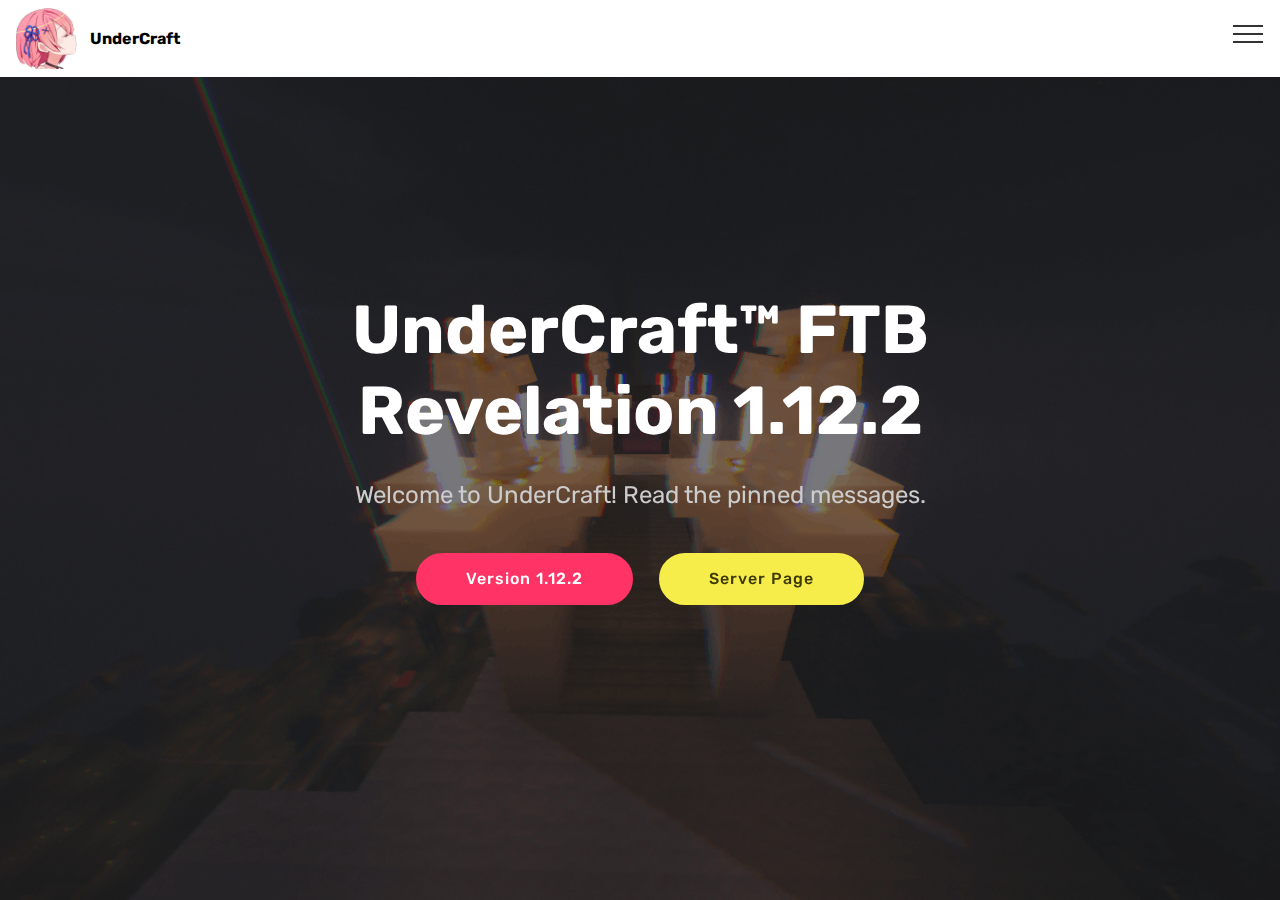
<file: index.html>
<!DOCTYPE html>
<html  >
<head>
  <!-- Site made with Mobirise Website Builder v4.12.3, https://mobirise.com -->
  <meta charset="UTF-8">
  <meta http-equiv="X-UA-Compatible" content="IE=edge">
  <meta name="generator" content="Mobirise v4.12.3, mobirise.com">
  <meta name="viewport" content="width=device-width, initial-scale=1, minimum-scale=1">
  <link rel="shortcut icon" href="assets/images/721182077277700186.png" type="image/x-icon">
  <meta name="description" content="Join at mc.undercraft.xyz! Do it or... Unlock your front door.">


  <title>Home</title>
  <link rel="stylesheet" href="assets/web/assets/mobirise-icons/mobirise-icons.css">
  <link rel="stylesheet" href="assets/bootstrap/css/bootstrap.min.css">
  <link rel="stylesheet" href="assets/bootstrap/css/bootstrap-grid.min.css">
  <link rel="stylesheet" href="assets/bootstrap/css/bootstrap-reboot.min.css">
  <link rel="stylesheet" href="assets/facebook-plugin/style.css">
  <link rel="stylesheet" href="assets/tether/tether.min.css">
  <link rel="stylesheet" href="assets/dropdown/css/style.css">
  <link rel="stylesheet" href="assets/theme/css/style.css">
  <link rel="preload" as="style" href="assets/mobirise/css/mbr-additional.css"><link rel="stylesheet" href="assets/mobirise/css/mbr-additional.css" type="text/css">



</head>
<body>
  <section class="menu cid-s2ItK9D4Cg" once="menu" id="menu2-1">



    <nav class="navbar navbar-expand beta-menu navbar-dropdown align-items-center navbar-fixed-top collapsed">
        <button class="navbar-toggler navbar-toggler-right" type="button" data-toggle="collapse" data-target="#navbarSupportedContent" aria-controls="navbarSupportedContent" aria-expanded="false" aria-label="Toggle navigation">
            <div class="hamburger">
                <span></span>
                <span></span>
                <span></span>
                <span></span>
            </div>
        </button>
        <div class="menu-logo">
            <div class="navbar-brand">
                <span class="navbar-logo">

                        <img src="assets/images/721182077277700186.png" alt="Mobirise" title="" style="height: 3.8rem;">

                </span>
                <span class="navbar-caption-wrap"><a class="navbar-caption text-black display-4" href="http://undercraft.xyz">
                        UnderCraft</a></span>
            </div>
        </div>
        <div class="collapse navbar-collapse" id="navbarSupportedContent">
            <ul class="navbar-nav nav-dropdown" data-app-modern-menu="true"><li class="nav-item dropdown">
                    <a class="nav-link link dropdown-toggle text-secondary display-4" href="http://undercraft.xyz" data-toggle="dropdown-submenu" aria-expanded="true"><span class="mbri-home mbr-iconfont mbr-iconfont-btn"></span>
                        Home</a><div class="dropdown-menu"><a class="dropdown-item text-secondary display-4" href="https://undercraft.xyz/credits.html"><span class="mbri-italic mbr-iconfont mbr-iconfont-btn"></span>Credits</a></div>
                </li><li class="nav-item">
                    <a class="nav-link link text-secondary display-4" href="https://server.pro/server/14059427"><span class="mbri-clock mbr-iconfont mbr-iconfont-btn"></span>Donate</a>
                </li></ul>
            <div class="navbar-buttons mbr-section-btn"><a class="btn btn-sm btn-primary display-4" href="https://server.pro/server/14059427"><span class="mbri-globe mbr-iconfont mbr-iconfont-btn"></span>
                    mc.undercraft.xyz</a></div>
        </div>
    </nav>
</section>

<section class="engine"><a href="https://mobirise.info/u">bootstrap website templates</a></section><section class="header1 cid-s2ItHTwYbs mbr-fullscreen mbr-parallax-background" id="header16-0">



    <div class="mbr-overlay" style="opacity: 0.6; background-color: rgb(35, 35, 35);">
    </div>

    <div class="container">
        <div class="row justify-content-md-center">
            <div class="col-md-10 align-center">
                <h1 class="mbr-section-title mbr-bold pb-3 mbr-fonts-style display-1">
                    UnderCraft™ FTB Revelation 1.12.2</h1>

                <p class="mbr-text pb-3 mbr-fonts-style display-5">
                    Welcome to UnderCraft! Read the pinned messages.</p>
                <div class="mbr-section-btn"><a class="btn btn-md btn-secondary display-4" href="#bottom">Version 1.12.2</a> <a class="btn btn-md btn-success display-4" href="https://server.pro/server/14059427">Server Page</a></div>
            </div>
        </div>
    </div>

</section>
 <body>
<div id="disqus_thread"></div>
<script>

/**
*  RECOMMENDED CONFIGURATION VARIABLES: EDIT AND UNCOMMENT THE SECTION BELOW TO INSERT DYNAMIC VALUES FROM YOUR PLATFORM OR CMS.
*  LEARN WHY DEFINING THESE VARIABLES IS IMPORTANT: https://disqus.com/admin/universalcode/#configuration-variables*/
/*
var disqus_config = function () {
this.page.url = PAGE_URL;  // Replace PAGE_URL with your page's canonical URL variable
this.page.identifier = PAGE_IDENTIFIER; // Replace PAGE_IDENTIFIER with your page's unique identifier variable
};
*/
(function() { // DON'T EDIT BELOW THIS LINE
var d = document, s = d.createElement('script');
s.src = 'https://korewacraft.disqus.com/embed.js';
s.setAttribute('data-timestamp', +new Date());
(d.head || d.body).appendChild(s);
})();
</script>
<noscript>Please enable JavaScript to view the <a href="https://disqus.com/?ref_noscript">comments powered by Disqus.</a></noscript>
 </body>


  <script src="assets/web/assets/jquery/jquery.min.js"></script>
  <script src="assets/popper/popper.min.js"></script>
  <script src="assets/bootstrap/js/bootstrap.min.js"></script>
  <script src="https://connect.facebook.net/en_US/sdk.js#xfbml=1&version=v2.5"></script>
  <script src="https://apis.google.com/js/plusone.js"></script>
  <script src="assets/facebook-plugin/facebook-script.js"></script>
  <script src="assets/tether/tether.min.js"></script>
  <script src="assets/parallax/jarallax.min.js"></script>
  <script src="assets/dropdown/js/nav-dropdown.js"></script>
  <script src="assets/dropdown/js/navbar-dropdown.js"></script>
  <script src="assets/touchswipe/jquery.touch-swipe.min.js"></script>
  <script src="assets/smoothscroll/smooth-scroll.js"></script>
  <script src="assets/theme/js/script.js"></script>


</body>
</html>
</file>
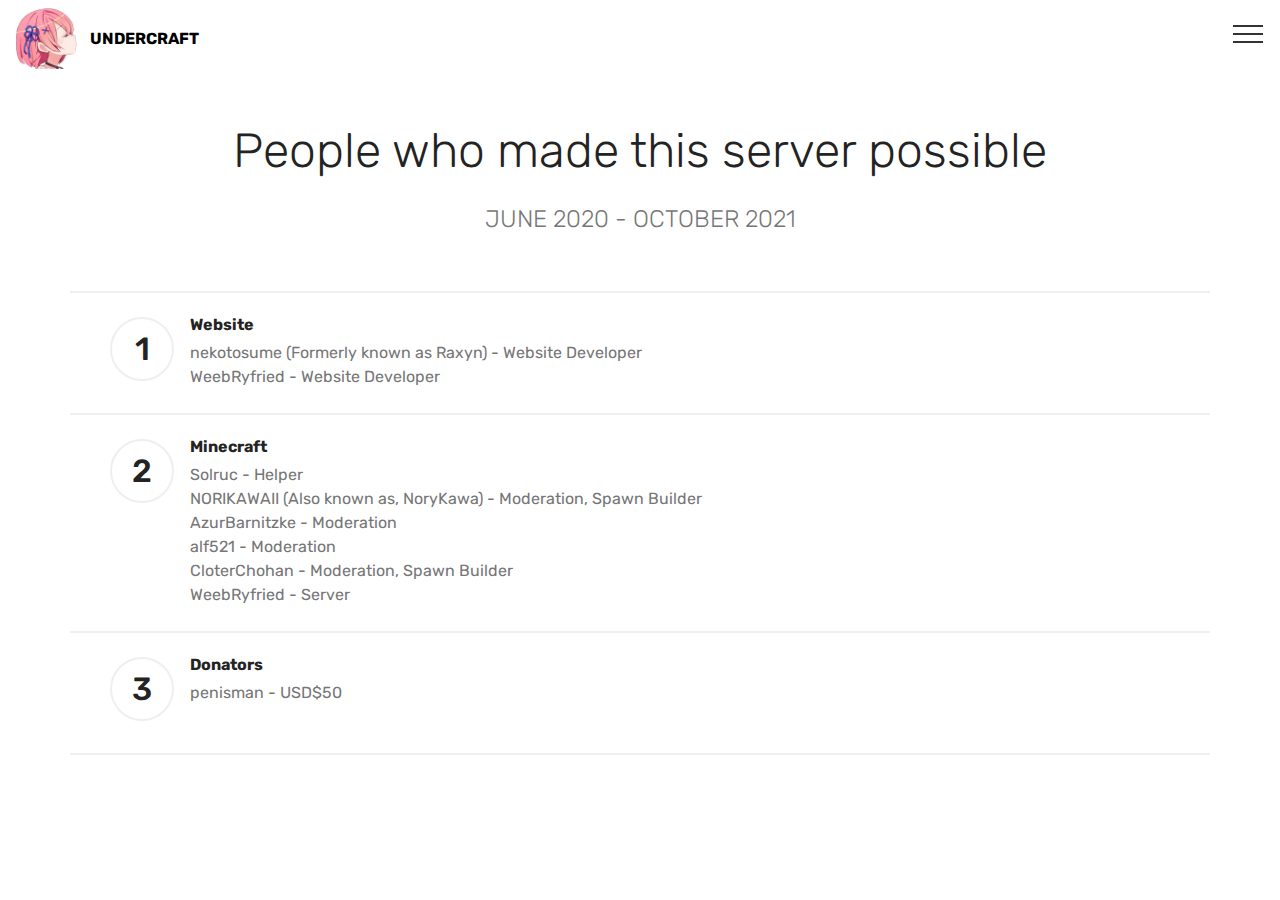
<file: credits.html>
<!DOCTYPE html>
<html  >
<head>
  <!-- Site made with Mobirise Website Builder v4.12.3, https://mobirise.com -->
  <meta charset="UTF-8">
  <meta http-equiv="X-UA-Compatible" content="IE=edge">
  <meta name="generator" content="Mobirise v4.12.3, mobirise.com">
  <meta name="viewport" content="width=device-width, initial-scale=1, minimum-scale=1">
  <link rel="shortcut icon" href="assets/images/721182077277700186.png" type="image/x-icon">
  <meta name="description" content="Those who helped me create this website and server">
  
  
  <title>Credits</title>
  <link rel="stylesheet" href="assets/web/assets/mobirise-icons/mobirise-icons.css">
  <link rel="stylesheet" href="assets/bootstrap/css/bootstrap.min.css">
  <link rel="stylesheet" href="assets/bootstrap/css/bootstrap-grid.min.css">
  <link rel="stylesheet" href="assets/bootstrap/css/bootstrap-reboot.min.css">
  <link rel="stylesheet" href="assets/facebook-plugin/style.css">
  <link rel="stylesheet" href="assets/tether/tether.min.css">
  <link rel="stylesheet" href="assets/dropdown/css/style.css">
  <link rel="stylesheet" href="assets/theme/css/style.css">
  <link rel="preload" as="style" href="assets/mobirise/css/mbr-additional.css"><link rel="stylesheet" href="assets/mobirise/css/mbr-additional.css" type="text/css">
  
  
  
</head>
<body>
  <section class="menu cid-s2ItK9D4Cg" once="menu" id="menu2-3">

    

    <nav class="navbar navbar-expand beta-menu navbar-dropdown align-items-center navbar-fixed-top collapsed">
        <button class="navbar-toggler navbar-toggler-right" type="button" data-toggle="collapse" data-target="#navbarSupportedContent" aria-controls="navbarSupportedContent" aria-expanded="false" aria-label="Toggle navigation">
            <div class="hamburger">
                <span></span>
                <span></span>
                <span></span>
                <span></span>
            </div>
        </button>
        <div class="menu-logo">
            <div class="navbar-brand">
                <span class="navbar-logo">
                    
                        <img src="assets/images/721182077277700186.png" alt="Mobirise" title="" style="height: 3.8rem;">
                    
                </span>
                <span class="navbar-caption-wrap"><a class="navbar-caption text-black display-4" href="http://korewacraft.xyz">
                        UNDERCRAFT</a></span>
            </div>
        </div>
        <div class="collapse navbar-collapse" id="navbarSupportedContent">
            <ul class="navbar-nav nav-dropdown" data-app-modern-menu="true"><li class="nav-item dropdown">
                    <a class="nav-link link dropdown-toggle text-secondary display-4" href="http://korewacraft.xyz" data-toggle="dropdown-submenu" aria-expanded="true"><span class="mbri-home mbr-iconfont mbr-iconfont-btn"></span>
                        Home</a><div class="dropdown-menu"><a class="dropdown-item text-secondary display-4" href="https://korewacraft.xyz/credits.html"><span class="mbri-italic mbr-iconfont mbr-iconfont-btn"></span>Credits</a></div>
                </li><li class="nav-item">
                    <a class="nav-link link text-secondary display-4" href="https://server.pro/server/14059427"><span class="mbri-clock mbr-iconfont mbr-iconfont-btn"></span>Donate</a>
                </li></ul>
            <div class="navbar-buttons mbr-section-btn"><a class="btn btn-sm btn-primary display-4" href="https://server.pro/server/14059427"><span class="mbri-globe mbr-iconfont mbr-iconfont-btn"></span>
                    mc.undercraft.xyz</a></div>
        </div>
    </nav>
</section>

<section class="engine"><a href="https://mobirise.info/j">website templates</a></section><section class="counters5 counters cid-s3vvIAaE6M" id="counters5-4">

    

    

    <div class="container pt-4 mt-2">
        <h2 class="mbr-section-title pb-3 align-center mbr-fonts-style display-2">People who made this server possible</h2>
        <h3 class="mbr-section-subtitle pb-5 align-center mbr-fonts-style display-5">JUNE 2020 - OCTOBER 2021</h3>
        <div class="row justify-content-center">
            <div class="cards-block">
                <div class="cards-container">
                    <div class="card px-3 align-left col-12">
                        <div class="panel-item p-4 d-flex">
                            <div class="card-img pr-3">
                                <h3 class="img-text d-flex align-items-center justify-content-center">
                                    1
                                </h3>
                            </div>
                            <div class="card-text">
                                <h4 class="mbr-content-title mbr-bold mbr-fonts-style display-7">Website&nbsp;</h4>
                                <p class="mbr-content-text mbr-fonts-style display-7">
                                    nekotosume (Formerly known as Raxyn) - Website Developer<br>WeebRyfried - Website Developer&nbsp;</p>
                            </div>
                        </div>
                    </div>
                    <div class="card px-3 align-left col-12">
                        <div class="panel-item p-4 d-flex">
                            <div class="card-img pr-3">
                                <h3 class="img-text d-flex align-items-center justify-content-center">
                                    2
                                </h3>
                            </div>
                            <div class="card-text">
                                <h4 class="mbr-content-title mbr-bold mbr-fonts-style display-7">Minecraft&nbsp;</h4>
                                <p class="mbr-content-text mbr-fonts-style display-7">
                                    Solruc - Helper<br>NORIKAWAII (Also known as, NoryKawa) - Moderation, Spawn Builder<br>AzurBarnitzke - Moderation<br>alf521 - Moderation<br>CloterChohan - Moderation, Spawn Builder<br>WeebRyfried - Server</p>
                            </div>
                        </div>
                    </div>
                    <div class="card px-3 align-left col-12">
                        <div class="panel-item p-4 d-flex">
                            <div class="card-img pr-3">
                                <h3 class="img-text d-flex align-items-center justify-content-center">
                                    3
                                </h3>
                            </div>
                            <div class="card-text">
                                <h4 class="mbr-content-title mbr-bold mbr-fonts-style display-7">Donators</h4>
                                <p class="mbr-content-text mbr-fonts-style display-7">
                                    penisman - USD$50</p>
                            </div>
                        </div>
                    </div>
                    
                </div>
            </div>
        </div>
    </div>
</section>


  <script src="assets/web/assets/jquery/jquery.min.js"></script>
  <script src="assets/popper/popper.min.js"></script>
  <script src="assets/bootstrap/js/bootstrap.min.js"></script>
  <script src="https://connect.facebook.net/en_US/sdk.js#xfbml=1&version=v2.5"></script>
  <script src="https://apis.google.com/js/plusone.js"></script>
  <script src="assets/facebook-plugin/facebook-script.js"></script>
  <script src="assets/tether/tether.min.js"></script>
  <script src="assets/dropdown/js/nav-dropdown.js"></script>
  <script src="assets/dropdown/js/navbar-dropdown.js"></script>
  <script src="assets/touchswipe/jquery.touch-swipe.min.js"></script>
  <script src="assets/viewportchecker/jquery.viewportchecker.js"></script>
  <script src="assets/smoothscroll/smooth-scroll.js"></script>
  <script src="assets/theme/js/script.js"></script>
  
  
</body>
</html>
</file>
<file: assets/web/assets/mobirise-icons/mobirise-icons.css>
@font-face {
  font-family: 'MobiriseIcons';
  src:  url('mobirise-icons.eot?spat4u');
  src:  url('mobirise-icons.eot?spat4u#iefix') format('embedded-opentype'),
    url('mobirise-icons.ttf?spat4u') format('truetype'),
    url('mobirise-icons.woff?spat4u') format('woff'),
    url('mobirise-icons.svg?spat4u#MobiriseIcons') format('svg');
  font-weight: normal;
  font-style: normal;
  font-display: swap;
}

[class^="mbri-"], [class*=" mbri-"] {
  /* use !important to prevent issues with browser extensions that change fonts */
  font-family: MobiriseIcons !important;
  speak: none;
  font-style: normal;
  font-weight: normal;
  font-variant: normal;
  text-transform: none;
  line-height: 1;

  /* Better Font Rendering =========== */
  -webkit-font-smoothing: antialiased;
  -moz-osx-font-smoothing: grayscale;
}

.mbri-add-submenu:before {
  content: "\e900";
}
.mbri-alert:before {
  content: "\e901";
}
.mbri-align-center:before {
  content: "\e902";
}
.mbri-align-justify:before {
  content: "\e903";
}
.mbri-align-left:before {
  content: "\e904";
}
.mbri-align-right:before {
  content: "\e905";
}
.mbri-android:before {
  content: "\e906";
}
.mbri-apple:before {
  content: "\e907";
}
.mbri-arrow-down:before {
  content: "\e908";
}
.mbri-arrow-next:before {
  content: "\e909";
}
.mbri-arrow-prev:before {
  content: "\e90a";
}
.mbri-arrow-up:before {
  content: "\e90b";
}
.mbri-bold:before {
  content: "\e90c";
}
.mbri-bookmark:before {
  content: "\e90d";
}
.mbri-bootstrap:before {
  content: "\e90e";
}
.mbri-briefcase:before {
  content: "\e90f";
}
.mbri-browse:before {
  content: "\e910";
}
.mbri-bulleted-list:before {
  content: "\e911";
}
.mbri-calendar:before {
  content: "\e912";
}
.mbri-camera:before {
  content: "\e913";
}
.mbri-cart-add:before {
  content: "\e914";
}
.mbri-cart-full:before {
  content: "\e915";
}
.mbri-cash:before {
  content: "\e916";
}
.mbri-change-style:before {
  content: "\e917";
}
.mbri-chat:before {
  content: "\e918";
}
.mbri-clock:before {
  content: "\e919";
}
.mbri-close:before {
  content: "\e91a";
}
.mbri-cloud:before {
  content: "\e91b";
}
.mbri-code:before {
  content: "\e91c";
}
.mbri-contact-form:before {
  content: "\e91d";
}
.mbri-credit-card:before {
  content: "\e91e";
}
.mbri-cursor-click:before {
  content: "\e91f";
}
.mbri-cust-feedback:before {
  content: "\e920";
}
.mbri-database:before {
  content: "\e921";
}
.mbri-delivery:before {
  content: "\e922";
}
.mbri-desktop:before {
  content: "\e923";
}
.mbri-devices:before {
  content: "\e924";
}
.mbri-down:before {
  content: "\e925";
}
.mbri-download:before {
  content: "\e989";
}
.mbri-drag-n-drop:before {
  content: "\e927";
}
.mbri-drag-n-drop2:before {
  content: "\e928";
}
.mbri-edit:before {
  content: "\e929";
}
.mbri-edit2:before {
  content: "\e92a";
}
.mbri-error:before {
  content: "\e92b";
}
.mbri-extension:before {
  content: "\e92c";
}
.mbri-features:before {
  content: "\e92d";
}
.mbri-file:before {
  content: "\e92e";
}
.mbri-flag:before {
  content: "\e92f";
}
.mbri-folder:before {
  content: "\e930";
}
.mbri-gift:before {
  content: "\e931";
}
.mbri-github:before {
  content: "\e932";
}
.mbri-globe:before {
  content: "\e933";
}
.mbri-globe-2:before {
  content: "\e934";
}
.mbri-growing-chart:before {
  content: "\e935";
}
.mbri-hearth:before {
  content: "\e936";
}
.mbri-help:before {
  content: "\e937";
}
.mbri-home:before {
  content: "\e938";
}
.mbri-hot-cup:before {
  content: "\e939";
}
.mbri-idea:before {
  content: "\e93a";
}
.mbri-image-gallery:before {
  content: "\e93b";
}
.mbri-image-slider:before {
  content: "\e93c";
}
.mbri-info:before {
  content: "\e93d";
}
.mbri-italic:before {
  content: "\e93e";
}
.mbri-key:before {
  content: "\e93f";
}
.mbri-laptop:before {
  content: "\e940";
}
.mbri-layers:before {
  content: "\e941";
}
.mbri-left-right:before {
  content: "\e942";
}
.mbri-left:before {
  content: "\e943";
}
.mbri-letter:before {
  content: "\e944";
}
.mbri-like:before {
  content: "\e945";
}
.mbri-link:before {
  content: "\e946";
}
.mbri-lock:before {
  content: "\e947";
}
.mbri-login:before {
  content: "\e948";
}
.mbri-logout:before {
  content: "\e949";
}
.mbri-magic-stick:before {
  content: "\e94a";
}
.mbri-map-pin:before {
  content: "\e94b";
}
.mbri-menu:before {
  content: "\e94c";
}
.mbri-mobile:before {
  content: "\e94d";
}
.mbri-mobile2:before {
  content: "\e94e";
}
.mbri-mobirise:before {
  content: "\e94f";
}
.mbri-more-horizontal:before {
  content: "\e950";
}
.mbri-more-vertical:before {
  content: "\e951";
}
.mbri-music:before {
  content: "\e952";
}
.mbri-new-file:before {
  content: "\e953";
}
.mbri-numbered-list:before {
  content: "\e954";
}
.mbri-opened-folder:before {
  content: "\e955";
}
.mbri-pages:before {
  content: "\e956";
}
.mbri-paper-plane:before {
  content: "\e957";
}
.mbri-paperclip:before {
  content: "\e958";
}
.mbri-photo:before {
  content: "\e959";
}
.mbri-photos:before {
  content: "\e95a";
}
.mbri-pin:before {
  content: "\e95b";
}
.mbri-play:before {
  content: "\e95c";
}
.mbri-plus:before {
  content: "\e95d";
}
.mbri-preview:before {
  content: "\e95e";
}
.mbri-print:before {
  content: "\e95f";
}
.mbri-protect:before {
  content: "\e960";
}
.mbri-question:before {
  content: "\e961";
}
.mbri-quote-left:before {
  content: "\e962";
}
.mbri-quote-right:before {
  content: "\e963";
}
.mbri-refresh:before {
  content: "\e964";
}
.mbri-responsive:before {
  content: "\e965";
}
.mbri-right:before {
  content: "\e966";
}
.mbri-rocket:before {
  content: "\e967";
}
.mbri-sad-face:before {
  content: "\e968";
}
.mbri-sale:before {
  content: "\e969";
}
.mbri-save:before {
  content: "\e96a";
}
.mbri-search:before {
  content: "\e96b";
}
.mbri-setting:before {
  content: "\e96c";
}
.mbri-setting2:before {
  content: "\e96d";
}
.mbri-setting3:before {
  content: "\e96e";
}
.mbri-share:before {
  content: "\e96f";
}
.mbri-shopping-bag:before {
  content: "\e970";
}
.mbri-shopping-basket:before {
  content: "\e971";
}
.mbri-shopping-cart:before {
  content: "\e972";
}
.mbri-sites:before {
  content: "\e973";
}
.mbri-smile-face:before {
  content: "\e974";
}
.mbri-speed:before {
  content: "\e975";
}
.mbri-star:before {
  content: "\e976";
}
.mbri-success:before {
  content: "\e977";
}
.mbri-sun:before {
  content: "\e978";
}
.mbri-sun2:before {
  content: "\e979";
}
.mbri-tablet:before {
  content: "\e97a";
}
.mbri-tablet-vertical:before {
  content: "\e97b";
}
.mbri-target:before {
  content: "\e97c";
}
.mbri-timer:before {
  content: "\e97d";
}
.mbri-to-ftp:before {
  content: "\e97e";
}
.mbri-to-local-drive:before {
  content: "\e97f";
}
.mbri-touch-swipe:before {
  content: "\e980";
}
.mbri-touch:before {
  content: "\e981";
}
.mbri-trash:before {
  content: "\e982";
}
.mbri-underline:before {
  content: "\e983";
}
.mbri-unlink:before {
  content: "\e984";
}
.mbri-unlock:before {
  content: "\e985";
}
.mbri-up-down:before {
  content: "\e986";
}
.mbri-up:before {
  content: "\e987";
}
.mbri-update:before {
  content: "\e988";
}
.mbri-upload:before {
 content: "\e926"; 
}
.mbri-user:before {
  content: "\e98a";
}
.mbri-user2:before {
  content: "\e98b";
}
.mbri-users:before {
  content: "\e98c";
}
.mbri-video:before {
  content: "\e98d";
}
.mbri-video-play:before {
  content: "\e98e";
}
.mbri-watch:before {
  content: "\e98f";
}
.mbri-website-theme:before {
  content: "\e990";
}
.mbri-wifi:before {
  content: "\e991";
}
.mbri-windows:before {
  content: "\e992";
}
.mbri-zoom-out:before {
  content: "\e993";
}
.mbri-redo:before {
  content: "\e994";
}
.mbri-undo:before {
  content: "\e995";
}
</file>
<file: assets/facebook-plugin/style.css>
.mbr-section.mbr-section__comments{
    position: relative;
}
.mbr-section__comments{
    background-size: cover;
}
.addons-container {
  position: relative;
  margin-left: auto;
  margin-right: auto;
  padding-right: 15px;
  padding-left: 15px; }
  @media (min-width: 576px) {
    .addons-container {
      padding-right: 15px;
      padding-left: 15px; } }
  @media (min-width: 768px) {
    .addons-container {
      padding-right: 15px;
      padding-left: 15px; } }
  @media (min-width: 992px) {
    .addons-container {
      padding-right: 15px;
      padding-left: 15px; } }
  @media (min-width: 1200px) {
    .addons-container {
      padding-right: 15px;
      padding-left: 15px; } }
  @media (min-width: 576px) {
    .addons-container {
      width: 540px;
      max-width: 100%; } }
  @media (min-width: 768px) {
    .addons-container {
      width: 720px;
      max-width: 100%; } }
  @media (min-width: 992px) {
    .addons-container {
      width: 960px;
      max-width: 100%; } }
  @media (min-width: 1200px) {
    .addons-container {
      width: 1140px;
      max-width: 100%; } }

.addons-container-inner{
    position: relative;
    width: 100%;
    min-height: 1px;
    padding-right: 15px;
    padding-left: 15px;
}
@media (min-width: 567px) {
    .addons-container-inner{
        -ms-flex: 0 0 66.666667%;
        flex: 0 0 66.666667%;
        max-width: 66.666667%;
    }
}
.addons-row{
    display: flex;
    justify-content:center;
}
</file>
<file: assets/dropdown/css/style.css>
.navbar-dropdown {
  left: 0;
  padding: 0;
  position: absolute;
  right: 0;
  top: 0;
  transition: all 0.45s ease;
  z-index: 1030;
  background: #282828; }
  .navbar-dropdown .navbar-logo {
    margin-right: 0.8rem;
    transition: margin 0.3s ease-in-out;
    vertical-align: middle; }
    .navbar-dropdown .navbar-logo img {
      height: 3.125rem;
      transition: all 0.3s ease-in-out; }
    .navbar-dropdown .navbar-logo.mbr-iconfont {
      font-size: 3.125rem;
      line-height: 3.125rem; }
  .navbar-dropdown .navbar-caption {
    font-weight: 700;
    white-space: normal;
    vertical-align: -4px;
    line-height: 3.125rem !important; }
    .navbar-dropdown .navbar-caption, .navbar-dropdown .navbar-caption:hover {
      color: inherit;
      text-decoration: none; }
  .navbar-dropdown .mbr-iconfont + .navbar-caption {
    vertical-align: -1px; }
  .navbar-dropdown.navbar-fixed-top {
    position: fixed; }
  .navbar-dropdown .navbar-brand span {
    vertical-align: -4px; }
  .navbar-dropdown.bg-color.transparent {
    background: none; }
  .navbar-dropdown.navbar-short .navbar-brand {
    padding: 0.625rem 0; }
    .navbar-dropdown.navbar-short .navbar-brand span {
      vertical-align: -1px; }
  .navbar-dropdown.navbar-short .navbar-caption {
    line-height: 2.375rem !important;
    vertical-align: -2px; }
  .navbar-dropdown.navbar-short .navbar-logo {
    margin-right: 0.5rem; }
    .navbar-dropdown.navbar-short .navbar-logo img {
      height: 2.375rem; }
    .navbar-dropdown.navbar-short .navbar-logo.mbr-iconfont {
      font-size: 2.375rem;
      line-height: 2.375rem; }
  .navbar-dropdown.navbar-short .mbr-table-cell {
    height: 3.625rem; }
  .navbar-dropdown .navbar-close {
    left: 0.6875rem;
    position: fixed;
    top: 0.75rem;
    z-index: 1000; }
  .navbar-dropdown .hamburger-icon {
    content: "";
    display: inline-block;
    vertical-align: middle;
    width: 16px;
    -webkit-box-shadow: 0 -6px 0 1px #282828,0 0 0 1px #282828,0 6px 0 1px #282828;
    -moz-box-shadow: 0 -6px 0 1px #282828,0 0 0 1px #282828,0 6px 0 1px #282828;
    box-shadow: 0 -6px 0 1px #282828,0 0 0 1px #282828,0 6px 0 1px #282828; }

.dropdown-menu .dropdown-toggle[data-toggle="dropdown-submenu"]::after {
  border-bottom: 0.35em solid transparent;
  border-left: 0.35em solid;
  border-right: 0;
  border-top: 0.35em solid transparent;
  margin-left: 0.3rem; }

.dropdown-menu .dropdown-item:focus {
  outline: 0; }

.nav-dropdown {
  font-size: 0.75rem;
  font-weight: 500;
  height: auto !important; }
  .nav-dropdown .nav-btn {
    padding-left: 1rem; }
  .nav-dropdown .link {
    margin: .667em 1.667em;
    font-weight: 500;
    padding: 0;
    transition: color .2s ease-in-out; }
    .nav-dropdown .link.dropdown-toggle {
      margin-right: 2.583em; }
      .nav-dropdown .link.dropdown-toggle::after {
        margin-left: .25rem;
        border-top: 0.35em solid;
        border-right: 0.35em solid transparent;
        border-left: 0.35em solid transparent;
        border-bottom: 0; }
      .nav-dropdown .link.dropdown-toggle[aria-expanded="true"] {
        margin: 0;
        padding: 0.667em 3.263em  0.667em 1.667em; }
  .nav-dropdown .link::after,
  .nav-dropdown .dropdown-item::after {
    color: inherit; }
  .nav-dropdown .btn {
    font-size: 0.75rem;
    font-weight: 700;
    letter-spacing: 0;
    margin-bottom: 0;
    padding-left: 1.25rem;
    padding-right: 1.25rem; }
  .nav-dropdown .dropdown-menu {
    border-radius: 0;
    border: 0;
    left: 0;
    margin: 0;
    padding-bottom: 1.25rem;
    padding-top: 1.25rem;
    position: relative; }
  .nav-dropdown .dropdown-submenu {
    margin-left: 0.125rem;
    top: 0; }
  .nav-dropdown .dropdown-item {
    font-weight: 500;
    line-height: 2;
    padding: 0.3846em 4.615em 0.3846em 1.5385em;
    position: relative;
    transition: color .2s ease-in-out, background-color .2s ease-in-out; }
    .nav-dropdown .dropdown-item::after {
      margin-top: -0.3077em;
      position: absolute;
      right: 1.1538em;
      top: 50%; }
    .nav-dropdown .dropdown-item:focus, .nav-dropdown .dropdown-item:hover {
      background: none; }

@media (max-width: 767px) {
  .nav-dropdown.navbar-toggleable-sm {
    bottom: 0;
    display: none;
    left: 0;
    overflow-x: hidden;
    position: fixed;
    top: 0;
    transform: translateX(-100%);
    -ms-transform: translateX(-100%);
    -webkit-transform: translateX(-100%);
    width: 18.75rem;
    z-index: 999; } }
.nav-dropdown.navbar-toggleable-xl {
  bottom: 0;
  display: none;
  left: 0;
  overflow-x: hidden;
  position: fixed;
  top: 0;
  transform: translateX(-100%);
  -ms-transform: translateX(-100%);
  -webkit-transform: translateX(-100%);
  width: 18.75rem;
  z-index: 999; }

.nav-dropdown-sm {
  display: block !important;
  overflow-x: hidden;
  overflow: auto;
  padding-top: 3.875rem; }
  .nav-dropdown-sm::after {
    content: "";
    display: block;
    height: 3rem;
    width: 100%; }
  .nav-dropdown-sm.collapse.in ~ .navbar-close {
    display: block !important; }
  .nav-dropdown-sm.collapsing, .nav-dropdown-sm.collapse.in {
    transform: translateX(0);
    -ms-transform: translateX(0);
    -webkit-transform: translateX(0);
    transition: all 0.25s ease-out;
    -webkit-transition: all 0.25s ease-out;
    background: #282828; }
  .nav-dropdown-sm.collapsing[aria-expanded="false"] {
    transform: translateX(-100%);
    -ms-transform: translateX(-100%);
    -webkit-transform: translateX(-100%); }
  .nav-dropdown-sm .nav-item {
    display: block;
    margin-left: 0 !important;
    padding-left: 0; }
  .nav-dropdown-sm .link,
  .nav-dropdown-sm .dropdown-item {
    border-top: 1px dotted rgba(255, 255, 255, 0.1);
    font-size: 0.8125rem;
    line-height: 1.6;
    margin: 0 !important;
    padding: 0.875rem 2.4rem 0.875rem 1.5625rem !important;
    position: relative;
    white-space: normal; }
    .nav-dropdown-sm .link:focus, .nav-dropdown-sm .link:hover,
    .nav-dropdown-sm .dropdown-item:focus,
    .nav-dropdown-sm .dropdown-item:hover {
      background: rgba(0, 0, 0, 0.2) !important;
      color: #c0a375; }
  .nav-dropdown-sm .nav-btn {
    position: relative;
    padding: 1.5625rem 1.5625rem 0 1.5625rem; }
    .nav-dropdown-sm .nav-btn::before {
      border-top: 1px dotted rgba(255, 255, 255, 0.1);
      content: "";
      left: 0;
      position: absolute;
      top: 0;
      width: 100%; }
    .nav-dropdown-sm .nav-btn + .nav-btn {
      padding-top: 0.625rem; }
      .nav-dropdown-sm .nav-btn + .nav-btn::before {
        display: none; }
  .nav-dropdown-sm .btn {
    padding: 0.625rem 0; }
  .nav-dropdown-sm .dropdown-toggle[data-toggle="dropdown-submenu"]::after {
    margin-left: .25rem;
    border-top: 0.35em solid;
    border-right: 0.35em solid transparent;
    border-left: 0.35em solid transparent;
    border-bottom: 0; }
  .nav-dropdown-sm .dropdown-toggle[data-toggle="dropdown-submenu"][aria-expanded="true"]::after {
    border-top: 0;
    border-right: 0.35em solid transparent;
    border-left: 0.35em solid transparent;
    border-bottom: 0.35em solid; }
  .nav-dropdown-sm .dropdown-menu {
    margin: 0;
    padding: 0;
    position: relative;
    top: 0;
    left: 0;
    width: 100%;
    border: 0;
    float: none;
    border-radius: 0;
    background: none; }
  .nav-dropdown-sm .dropdown-submenu {
    left: 100%;
    margin-left: 0.125rem;
    margin-top: -1.25rem;
    top: 0; }

.navbar-toggleable-sm .nav-dropdown .dropdown-menu {
  position: absolute; }

.navbar-toggleable-sm .nav-dropdown .dropdown-submenu {
  left: 100%;
  margin-left: 0.125rem;
  margin-top: -1.25rem;
  top: 0; }

.navbar-toggleable-sm.opened .nav-dropdown .dropdown-menu {
  position: relative; }

.navbar-toggleable-sm.opened .nav-dropdown .dropdown-submenu {
  left: 0;
  margin-left: 00rem;
  margin-top: 0rem;
  top: 0; }

.is-builder .nav-dropdown.collapsing {
  transition: none !important; }

/*# sourceMappingURL=style.css.map */
</file>
<file: assets/theme/css/style.css>
@charset "UTF-8";
/*!
 * Mobirise v4 theme (https://mobirise.com/)
 * Copyright 2017 Mobirise
 */
section {
  background-color: #eeeeee;
}

body {
  font-style: normal;
  line-height: 1.5;
}

section,
.container,
.container-fluid {
  position: relative;
  word-wrap: break-word;
}

a.mbr-iconfont:hover {
  text-decoration: none;
}

.article .lead p,
.article .lead ul,
.article .lead ol,
.article .lead pre,
.article .lead blockquote {
  margin-bottom: 0;
}

ul,
ol,
pre,
blockquote {
  margin-bottom: 2.3125rem;
}

pre {
  background: #f4f4f4;
  padding: 10px 24px;
  white-space: pre-wrap;
}

.inactive {
  -webkit-user-select: none;
  -moz-user-select: none;
  -ms-user-select: none;
  user-select: none;
  pointer-events: none;
  -webkit-user-drag: none;
  user-drag: none;
}

.mbr-section__comments .row {
  justify-content: center;
  -webkit-justify-content: center;
}

a {
  font-style: normal;
  font-weight: 400;
  cursor: pointer;
}
a, a:hover {
  text-decoration: none;
}

figure {
  margin-bottom: 0;
}

body {
  color: #232323;
}

h1,
h2,
h3,
h4,
h5,
h6,
.h1,
.h2,
.h3,
.h4,
.h5,
.h6,
.display-1,
.display-2,
.display-3,
.display-4 {
  line-height: 1;
  word-break: break-word;
  word-wrap: break-word;
}

.mbr-section-title {
  font-style: normal;
  line-height: 1.2;
}

.mbr-section-subtitle {
  line-height: 1.3;
}

.mbr-text {
  font-style: normal;
  line-height: 1.6;
}

b,
strong {
  font-weight: bold;
}

blockquote {
  padding: 10px 0 10px 20px;
  position: relative;
  border-left: 2px solid;
  border-color: #ff3366;
}

input:-webkit-autofill, input:-webkit-autofill:hover, input:-webkit-autofill:focus, input:-webkit-autofill:active {
  transition-delay: 9999s;
  transition-property: background-color, color;
}

textarea[type=hidden] {
  display: none;
}

body {
  position: relative;
}

section {
  background-position: 50% 50%;
  background-repeat: no-repeat;
  background-size: cover;
}
section .mbr-background-video,
section .mbr-background-video-preview {
  position: absolute;
  bottom: 0;
  left: 0;
  right: 0;
  top: 0;
}

.hidden {
  visibility: hidden;
}

.mbr-z-index20 {
  z-index: 20;
}

/*! Base colors */
.mbr-white {
  color: #ffffff;
}

.mbr-black {
  color: #000000;
}

.mbr-bg-white {
  background-color: #ffffff;
}

.mbr-bg-black {
  background-color: #000000;
}

/*! Text-aligns */
.align-left {
  text-align: left;
}

.align-center {
  text-align: center;
}

.align-right {
  text-align: right;
}

@media (max-width: 767px) {
  .align-left,
.align-center,
.align-right,
.mbr-section-btn,
.mbr-section-title {
    text-align: center;
  }
}
/*! Font-weight  */
.mbr-light {
  font-weight: 300;
}

.mbr-regular {
  font-weight: 400;
}

.mbr-semibold {
  font-weight: 500;
}

.mbr-bold {
  font-weight: 700;
}

/*! Media  */
.media-size-item {
  -webkit-flex: 1 1 auto;
  -moz-flex: 1 1 auto;
  -ms-flex: 1 1 auto;
  -o-flex: 1 1 auto;
  flex: 1 1 auto;
}

.media-content {
  -webkit-flex-basis: 100%;
  flex-basis: 100%;
}

.media-container-row {
  display: -ms-flexbox;
  display: -webkit-flex;
  display: flex;
  -webkit-flex-direction: row;
  -ms-flex-direction: row;
  flex-direction: row;
  -webkit-flex-wrap: wrap;
  -ms-flex-wrap: wrap;
  flex-wrap: wrap;
  -webkit-justify-content: center;
  -ms-flex-pack: center;
  justify-content: center;
  -webkit-align-content: center;
  -ms-flex-line-pack: center;
  align-content: center;
  -webkit-align-items: start;
  -ms-flex-align: start;
  align-items: start;
}
.media-container-row .media-size-item {
  width: 400px;
}

.media-container-column {
  display: -ms-flexbox;
  display: -webkit-flex;
  display: flex;
  -webkit-flex-direction: column;
  -ms-flex-direction: column;
  flex-direction: column;
  -webkit-flex-wrap: wrap;
  -ms-flex-wrap: wrap;
  flex-wrap: wrap;
  -webkit-justify-content: center;
  -ms-flex-pack: center;
  justify-content: center;
  -webkit-align-content: center;
  -ms-flex-line-pack: center;
  align-content: center;
  -webkit-align-items: stretch;
  -ms-flex-align: stretch;
  align-items: stretch;
}
.media-container-column > * {
  width: 100%;
}

@media (min-width: 992px) {
  .media-container-row {
    -webkit-flex-wrap: nowrap;
    -ms-flex-wrap: nowrap;
    flex-wrap: nowrap;
  }
}
figure {
  overflow: hidden;
}

figure[mbr-media-size] {
  transition: width 0.1s;
}

.mbr-figure img,
.mbr-figure iframe {
  display: block;
  width: 100%;
}

.card {
  background-color: transparent;
  border: none;
}

.card-box {
  width: 100%;
}

.card-img {
  text-align: center;
  flex-shrink: 0;
  -webkit-flex-shrink: 0;
}

.media {
  max-width: 100%;
  margin: 0 auto;
}

.mbr-figure {
  -ms-flex-item-align: center;
  -ms-grid-row-align: center;
  -webkit-align-self: center;
  align-self: center;
}

.media-container > div {
  max-width: 100%;
}

.mbr-figure img,
.card-img img {
  width: 100%;
}

@media (max-width: 991px) {
  .media-size-item {
    width: auto !important;
  }

  .media {
    width: auto;
  }

  .mbr-figure {
    width: 100% !important;
  }
}
/*! Buttons */
.btn {
  font-weight: 500;
  border-width: 2px;
  font-style: normal;
  letter-spacing: 1px;
  margin: 0.4rem 0.8rem;
  white-space: normal;
  -webkit-transition: all 0.3s ease-in-out;
  -moz-transition: all 0.3s ease-in-out;
  transition: all 0.3s ease-in-out;
  display: inline-flex;
  align-items: center;
  justify-content: center;
  word-break: break-word;
  -webkit-align-items: center;
  -webkit-justify-content: center;
  display: -webkit-inline-flex;
}

.btn-sm {
  font-weight: 500;
  letter-spacing: 1px;
  -webkit-transition: all 0.3s ease-in-out;
  -moz-transition: all 0.3s ease-in-out;
  transition: all 0.3s ease-in-out;
}

.btn-md {
  font-weight: 500;
  letter-spacing: 1px;
  margin: 0.4rem 0.8rem !important;
  -webkit-transition: all 0.3s ease-in-out;
  -moz-transition: all 0.3s ease-in-out;
  transition: all 0.3s ease-in-out;
}

.btn-lg {
  font-weight: 500;
  letter-spacing: 1px;
  margin: 0.4rem 0.8rem !important;
  -webkit-transition: all 0.3s ease-in-out;
  -moz-transition: all 0.3s ease-in-out;
  transition: all 0.3s ease-in-out;
}

.mbr-section-btn {
  margin-left: -0.25rem;
  margin-right: -0.25rem;
  font-size: 0;
}

nav .mbr-section-btn {
  margin-left: 0rem;
  margin-right: 0rem;
}

.btn-form {
  border-radius: 0;
}
.btn-form:hover {
  cursor: pointer;
}

/*! Btn icon margin */
.btn .mbr-iconfont,
.btn.btn-sm .mbr-iconfont {
  cursor: pointer;
  margin-right: 0.5rem;
}

.btn.btn-md .mbr-iconfont,
.btn.btn-md .mbr-iconfont {
  margin-right: 0.8rem;
}

.mbr-regular {
  font-weight: 400;
}

.mbr-semibold {
  font-weight: 500;
}

.mbr-bold {
  font-weight: 700;
}

[type=submit] {
  -webkit-appearance: none;
}

/*! Full-screen */
.mbr-fullscreen .mbr-overlay {
  min-height: 100vh;
}

.mbr-fullscreen {
  display: flex;
  display: -webkit-flex;
  display: -moz-flex;
  display: -ms-flex;
  display: -o-flex;
  align-items: center;
  -webkit-align-items: center;
  min-height: 100vh;
  padding-top: 3rem;
  padding-bottom: 3rem;
}

/*! Map */
.map {
  height: 25rem;
  position: relative;
}
.map iframe {
  width: 100%;
  height: 100%;
}

.mbr-overlay {
  background-color: #000;
  bottom: 0;
  left: 0;
  opacity: 0.5;
  position: absolute;
  right: 0;
  top: 0;
  z-index: 0;
  pointer-events: none;
}

/* Form */
blockquote {
  font-style: italic;
  padding: 10px 0 10px 20px;
  font-size: 1.09rem;
  position: relative;
  border-width: 3px;
}

.form-control {
  background-color: #f5f5f5;
  box-shadow: none;
  color: #565656;
  line-height: 1.43;
  min-height: 3.5em;
  padding: 1.07em 0.5em;
}
.form-control, .form-control:focus {
  border: 1px solid #e8e8e8;
}
.form-active .form-control:invalid {
  border-color: red;
}

.form-control-label {
  position: relative;
  cursor: pointer;
  margin-bottom: 0.357em;
  padding: 0;
}

.alert {
  color: #ffffff;
  border-radius: 0;
  border: 0;
  font-size: 0.875rem;
  line-height: 1.5;
  margin-bottom: 1.875rem;
  padding: 1.25rem;
  position: relative;
}
.alert.alert-form::after {
  background-color: inherit;
  bottom: -7px;
  content: "";
  display: block;
  height: 14px;
  left: 50%;
  margin-left: -7px;
  position: absolute;
  transform: rotate(45deg);
  width: 14px;
  -webkit-transform: rotate(45deg);
}

.form-asterisk {
  font-family: initial;
  position: absolute;
  top: -2px;
  font-weight: normal;
}

/*! Scroll to top arrow */
#scrollToTop a i:before {
  content: "";
  position: absolute;
  height: 40%;
  top: 25%;
  background: #fff;
  width: 2px;
  left: calc(50% - 1px);
}
#scrollToTop a i:after {
  content: "";
  position: absolute;
  display: block;
  border-top: 2px solid #fff;
  border-right: 2px solid #fff;
  width: 40%;
  height: 40%;
  left: 30%;
  bottom: 30%;
  transform: rotate(135deg);
  -webkit-transform: rotate(135deg);
}

.mbr-arrow-up {
  bottom: 25px;
  right: 90px;
  position: fixed;
  text-align: right;
  z-index: 5000;
  color: #ffffff;
  font-size: 32px;
  transform: rotate(180deg);
  -webkit-transform: rotate(180deg);
}

.mbr-arrow-up a {
  background: rgba(0, 0, 0, 0.2);
  border-radius: 3px;
  color: #fff;
  display: inline-block;
  height: 60px;
  width: 60px;
  outline-style: none !important;
  position: relative;
  text-decoration: none;
  transition: all 0.3s ease-in-out;
  cursor: pointer;
  text-align: center;
}
.mbr-arrow-up a:hover {
  background-color: rgba(0, 0, 0, 0.4);
}
.mbr-arrow-up a i {
  line-height: 60px;
}

.mbr-arrow-up-icon {
  display: block;
  color: #fff;
}

.mbr-arrow-up-icon::before {
  content: "›";
  display: inline-block;
  font-family: serif;
  font-size: 32px;
  line-height: 1;
  font-style: normal;
  position: relative;
  top: 6px;
  left: -4px;
  -webkit-transform: rotate(-90deg);
  transform: rotate(-90deg);
}

/*! Arrow Down */
.mbr-arrow {
  position: absolute;
  bottom: 45px;
  left: 50%;
  width: 60px;
  height: 60px;
  cursor: pointer;
  background-color: rgba(80, 80, 80, 0.5);
  border-radius: 50%;
  -webkit-transform: translateX(-50%);
  transform: translateX(-50%);
}
.mbr-arrow > a {
  display: inline-block;
  text-decoration: none;
  outline-style: none;
  -webkit-animation: arrowdown 1.7s ease-in-out infinite;
  animation: arrowdown 1.7s ease-in-out infinite;
}
.mbr-arrow > a > i {
  position: absolute;
  top: -2px;
  left: 15px;
  font-size: 2rem;
}

@keyframes arrowdown {
  0% {
    transform: translateY(0px);
    -webkit-transform: translateY(0px);
  }
  50% {
    transform: translateY(-5px);
    -webkit-transform: translateY(-5px);
  }
  100% {
    transform: translateY(0px);
    -webkit-transform: translateY(0px);
  }
}
@-webkit-keyframes arrowdown {
  0% {
    transform: translateY(0px);
    -webkit-transform: translateY(0px);
  }
  50% {
    transform: translateY(-5px);
    -webkit-transform: translateY(-5px);
  }
  100% {
    transform: translateY(0px);
    -webkit-transform: translateY(0px);
  }
}
@media (max-width: 500px) {
  .mbr-arrow-up {
    left: 50%;
    right: auto;
    transform: translateX(-50%) rotate(180deg);
    -webkit-transform: translateX(-50%) rotate(180deg);
  }
}
/*Gradients animation*/
@keyframes gradient-animation {
  from {
    background-position: 0% 100%;
    animation-timing-function: ease-in-out;
  }
  to {
    background-position: 100% 0%;
    animation-timing-function: ease-in-out;
  }
}
@-webkit-keyframes gradient-animation {
  from {
    background-position: 0% 100%;
    animation-timing-function: ease-in-out;
  }
  to {
    background-position: 100% 0%;
    animation-timing-function: ease-in-out;
  }
}
.bg-gradient {
  background-size: 200% 200%;
  animation: gradient-animation 5s infinite alternate;
  -webkit-animation: gradient-animation 5s infinite alternate;
}

.menu .navbar-brand {
  display: -webkit-flex;
}
.menu .navbar-brand span {
  display: flex;
  display: -webkit-flex;
}
.menu .navbar-brand .navbar-caption-wrap {
  display: -webkit-flex;
}
.menu .navbar-brand .navbar-logo img {
  display: -webkit-flex;
}
@media (min-width: 768px) and (max-width: 1023px) {
  .menu .navbar-toggleable-sm .navbar-nav {
    display: -webkit-box;
    display: -webkit-flex;
    display: -ms-flexbox;
  }
}
@media (max-width: 1023px) {
  .menu .navbar-collapse {
    max-height: 93.5vh;
  }
  .menu .navbar-collapse.show {
    overflow: auto;
  }
}
@media (min-width: 1024px) {
  .menu .navbar-nav.nav-dropdown {
    display: -webkit-flex;
  }
  .menu .navbar-toggleable-sm .navbar-collapse {
    display: -webkit-flex !important;
  }
  .menu .collapsed .navbar-collapse {
    max-height: 93.5vh;
  }
  .menu .collapsed .navbar-collapse.show {
    overflow: auto;
  }
}
@media (max-width: 767px) {
  .menu .navbar-collapse {
    max-height: 80vh;
  }
}

/* Others*/
.note-check a[data-value=Rubik] {
  font-style: normal;
}

.mbr-arrow a {
  color: #ffffff;
}

@media (max-width: 767px) {
  .mbr-arrow {
    display: none;
  }
}
.navbar {
  display: -webkit-flex;
  -webkit-flex-wrap: wrap;
  -webkit-align-items: center;
  -webkit-justify-content: space-between;
}

.navbar-collapse {
  -webkit-flex-basis: 100%;
  -webkit-flex-grow: 1;
  -webkit-align-items: center;
}

.nav-dropdown .link {
  padding: 0.667em 1.667em !important;
  margin: 0 !important;
}

.nav {
  display: -webkit-flex;
  -webkit-flex-wrap: wrap;
}

.row {
  display: -webkit-flex;
  -webkit-flex-wrap: wrap;
}

.justify-content-center {
  -webkit-justify-content: center;
}

.form-inline {
  display: -webkit-flex;
  -webkit-flex-flow: row wrap;
  -webkit-align-items: center;
}

.card-wrapper {
  -webkit-flex: 1;
}

.carousel-control {
  z-index: 10;
  display: -webkit-flex;
  -webkit-align-items: center;
  -webkit-justify-content: center;
}

.carousel-controls {
  display: -webkit-flex;
}

.media {
  display: -webkit-flex;
}

.form-group:focus {
  outline: none;
}

.jq-selectbox__select {
  padding: 1.07em 0.5em;
  position: absolute;
  top: 0;
  left: 0;
  width: 100%;
}

.jq-selectbox__dropdown {
  position: absolute;
  top: 100%;
  left: 0 !important;
  width: 100% !important;
}

.jq-selectbox__trigger-arrow {
  transform: translateY(-50%);
}

.jq-selectbox li {
  padding: 1.07em 0.5em;
}

input[type=range] {
  padding-left: 0 !important;
  padding-right: 0 !important;
}

.modal-dialog,
.modal-content {
  height: 100%;
}

.modal-dialog .carousel-inner {
  height: calc(100vh - 1.75rem);
}
@media (max-width: 575px) {
  .modal-dialog .carousel-inner {
    height: calc(100vh - 1rem);
  }
}

.carousel-item {
  text-align: center;
}

.carousel-item img {
  margin: auto;
}

.navbar-toggler {
  -webkit-align-self: flex-start;
  -ms-flex-item-align: start;
  align-self: flex-start;
  padding: 0.25rem 0.75rem;
  font-size: 1.25rem;
  line-height: 1;
  background: transparent;
  border: 1px solid transparent;
  -webkit-border-radius: 0.25rem;
  border-radius: 0.25rem;
}

.navbar-toggler:focus,
.navbar-toggler:hover {
  text-decoration: none;
}

.navbar-toggler-icon {
  display: inline-block;
  width: 1.5em;
  height: 1.5em;
  vertical-align: middle;
  content: "";
  background: no-repeat center center;
  -webkit-background-size: 100% 100%;
  -o-background-size: 100% 100%;
  background-size: 100% 100%;
}

.navbar-toggler-left {
  position: absolute;
  left: 1rem;
}

.navbar-toggler-right {
  position: absolute;
  right: 1rem;
}

@media (max-width: 575px) {
  .navbar-toggleable .navbar-nav .dropdown-menu {
    position: static;
    float: none;
  }

  .navbar-toggleable > .container {
    padding-right: 0;
    padding-left: 0;
  }
}
@media (min-width: 576px) {
  .navbar-toggleable {
    -webkit-box-orient: horizontal;
    -webkit-box-direction: normal;
    -webkit-flex-direction: row;
    -ms-flex-direction: row;
    flex-direction: row;
    -webkit-flex-wrap: nowrap;
    -ms-flex-wrap: nowrap;
    flex-wrap: nowrap;
    -webkit-box-align: center;
    -webkit-align-items: center;
    -ms-flex-align: center;
    align-items: center;
  }

  .navbar-toggleable .navbar-nav {
    -webkit-box-orient: horizontal;
    -webkit-box-direction: normal;
    -webkit-flex-direction: row;
    -ms-flex-direction: row;
    flex-direction: row;
  }

  .navbar-toggleable .navbar-nav .nav-link {
    padding-right: 0.5rem;
    padding-left: 0.5rem;
  }

  .navbar-toggleable > .container {
    display: -webkit-box;
    display: -webkit-flex;
    display: -ms-flexbox;
    display: flex;
    -webkit-flex-wrap: nowrap;
    -ms-flex-wrap: nowrap;
    flex-wrap: nowrap;
    -webkit-box-align: center;
    -webkit-align-items: center;
    -ms-flex-align: center;
    align-items: center;
  }

  .navbar-toggleable .navbar-collapse {
    display: -webkit-box !important;
    display: -webkit-flex !important;
    display: -ms-flexbox !important;
    display: flex !important;
    width: 100%;
  }

  .navbar-toggleable .navbar-toggler {
    display: none;
  }
}
@media (max-width: 767px) {
  .navbar-toggleable-sm .navbar-nav .dropdown-menu {
    position: static;
    float: none;
  }

  .navbar-toggleable-sm > .container {
    padding-right: 0;
    padding-left: 0;
  }
}
@media (min-width: 768px) {
  .navbar-toggleable-sm {
    -webkit-box-orient: horizontal;
    -webkit-box-direction: normal;
    -webkit-flex-direction: row;
    -ms-flex-direction: row;
    flex-direction: row;
    -webkit-flex-wrap: nowrap;
    -ms-flex-wrap: nowrap;
    flex-wrap: nowrap;
    -webkit-box-align: center;
    -webkit-align-items: center;
    -ms-flex-align: center;
    align-items: center;
  }

  .navbar-toggleable-sm .navbar-nav {
    -webkit-box-orient: horizontal;
    -webkit-box-direction: normal;
    -webkit-flex-direction: row;
    -ms-flex-direction: row;
    flex-direction: row;
  }

  .navbar-toggleable-sm .navbar-nav .nav-link {
    padding-right: 0.5rem;
    padding-left: 0.5rem;
  }

  .navbar-toggleable-sm > .container {
    display: -webkit-box;
    display: -webkit-flex;
    display: -ms-flexbox;
    display: flex;
    -webkit-flex-wrap: nowrap;
    -ms-flex-wrap: nowrap;
    flex-wrap: nowrap;
    -webkit-box-align: center;
    -webkit-align-items: center;
    -ms-flex-align: center;
    align-items: center;
  }

  .navbar-toggleable-sm .navbar-collapse {
    display: none;
    width: 100%;
  }

  .navbar-toggleable-sm .navbar-toggler {
    display: none;
  }
}
@media (max-width: 1023px) {
  .navbar-toggleable-md .navbar-nav .dropdown-menu {
    position: static;
    float: none;
  }

  .navbar-toggleable-md > .container {
    padding-right: 0;
    padding-left: 0;
  }
}
@media (min-width: 1024px) {
  .navbar-toggleable-md {
    -webkit-box-orient: horizontal;
    -webkit-box-direction: normal;
    -webkit-flex-direction: row;
    -ms-flex-direction: row;
    flex-direction: row;
    -webkit-flex-wrap: nowrap;
    -ms-flex-wrap: nowrap;
    flex-wrap: nowrap;
    -webkit-box-align: center;
    -webkit-align-items: center;
    -ms-flex-align: center;
    align-items: center;
  }

  .navbar-toggleable-md .navbar-nav {
    -webkit-box-orient: horizontal;
    -webkit-box-direction: normal;
    -webkit-flex-direction: row;
    -ms-flex-direction: row;
    flex-direction: row;
  }

  .navbar-toggleable-md .navbar-nav .nav-link {
    padding-right: 0.5rem;
    padding-left: 0.5rem;
  }

  .navbar-toggleable-md > .container {
    display: -webkit-box;
    display: -webkit-flex;
    display: -ms-flexbox;
    display: flex;
    -webkit-flex-wrap: nowrap;
    -ms-flex-wrap: nowrap;
    flex-wrap: nowrap;
    -webkit-box-align: center;
    -webkit-align-items: center;
    -ms-flex-align: center;
    align-items: center;
  }

  .navbar-toggleable-md .navbar-collapse {
    display: -webkit-box !important;
    display: -webkit-flex !important;
    display: -ms-flexbox !important;
    display: flex !important;
    width: 100%;
  }

  .navbar-toggleable-md .navbar-toggler {
    display: none;
  }
}
@media (max-width: 1199px) {
  .navbar-toggleable-lg .navbar-nav .dropdown-menu {
    position: static;
    float: none;
  }

  .navbar-toggleable-lg > .container {
    padding-right: 0;
    padding-left: 0;
  }
}
@media (min-width: 1200px) {
  .navbar-toggleable-lg {
    -webkit-box-orient: horizontal;
    -webkit-box-direction: normal;
    -webkit-flex-direction: row;
    -ms-flex-direction: row;
    flex-direction: row;
    -webkit-flex-wrap: nowrap;
    -ms-flex-wrap: nowrap;
    flex-wrap: nowrap;
    -webkit-box-align: center;
    -webkit-align-items: center;
    -ms-flex-align: center;
    align-items: center;
  }

  .navbar-toggleable-lg .navbar-nav {
    -webkit-box-orient: horizontal;
    -webkit-box-direction: normal;
    -webkit-flex-direction: row;
    -ms-flex-direction: row;
    flex-direction: row;
  }

  .navbar-toggleable-lg .navbar-nav .nav-link {
    padding-right: 0.5rem;
    padding-left: 0.5rem;
  }

  .navbar-toggleable-lg > .container {
    display: -webkit-box;
    display: -webkit-flex;
    display: -ms-flexbox;
    display: flex;
    -webkit-flex-wrap: nowrap;
    -ms-flex-wrap: nowrap;
    flex-wrap: nowrap;
    -webkit-box-align: center;
    -webkit-align-items: center;
    -ms-flex-align: center;
    align-items: center;
  }

  .navbar-toggleable-lg .navbar-collapse {
    display: -webkit-box !important;
    display: -webkit-flex !important;
    display: -ms-flexbox !important;
    display: flex !important;
    width: 100%;
  }

  .navbar-toggleable-lg .navbar-toggler {
    display: none;
  }
}
.navbar-toggleable-xl {
  -webkit-box-orient: horizontal;
  -webkit-box-direction: normal;
  -webkit-flex-direction: row;
  -ms-flex-direction: row;
  flex-direction: row;
  -webkit-flex-wrap: nowrap;
  -ms-flex-wrap: nowrap;
  flex-wrap: nowrap;
  -webkit-box-align: center;
  -webkit-align-items: center;
  -ms-flex-align: center;
  align-items: center;
}

.navbar-toggleable-xl .navbar-nav .dropdown-menu {
  position: static;
  float: none;
}

.navbar-toggleable-xl > .container {
  padding-right: 0;
  padding-left: 0;
}

.navbar-toggleable-xl .navbar-nav {
  -webkit-box-orient: horizontal;
  -webkit-box-direction: normal;
  -webkit-flex-direction: row;
  -ms-flex-direction: row;
  flex-direction: row;
}

.navbar-toggleable-xl .navbar-nav .nav-link {
  padding-right: 0.5rem;
  padding-left: 0.5rem;
}

.navbar-toggleable-xl > .container {
  display: -webkit-box;
  display: -webkit-flex;
  display: -ms-flexbox;
  display: flex;
  -webkit-flex-wrap: nowrap;
  -ms-flex-wrap: nowrap;
  flex-wrap: nowrap;
  -webkit-box-align: center;
  -webkit-align-items: center;
  -ms-flex-align: center;
  align-items: center;
}

.navbar-toggleable-xl .navbar-collapse {
  display: -webkit-box !important;
  display: -webkit-flex !important;
  display: -ms-flexbox !important;
  display: flex !important;
  width: 100%;
}

.navbar-toggleable-xl .navbar-toggler {
  display: none;
}

.card-img {
  width: auto;
}

.menu .navbar.collapsed:not(.beta-menu) {
  flex-direction: column;
  -webkit-flex-direction: column;
}

.carousel-item.active,
.carousel-item-next,
.carousel-item-prev {
  display: -webkit-box;
  display: -webkit-flex;
  display: -ms-flexbox;
  display: flex;
}

.note-air-layout .dropup .dropdown-menu,
.note-air-layout .navbar-fixed-bottom .dropdown .dropdown-menu {
  bottom: initial !important;
}

html,
body {
  height: auto;
  min-height: 100vh;
}

.dropup .dropdown-toggle::after {
  display: none;
}.engine {
	position: absolute;
	text-indent: -2400px;
	text-align: center;
	padding: 0;
	top: 0;
	left: -2400px;
}
</file>
<file: assets/mobirise/css/mbr-additional.css>
@import url(https://fonts.googleapis.com/css?family=Rubik:300,300i,400,400i,500,500i,700,700i,900,900i&display=swap);





body {
  font-family: Rubik;
}
.display-1 {
  font-family: 'Rubik', sans-serif;
  font-size: 4.25rem;
  font-display: swap;
}
.display-1 > .mbr-iconfont {
  font-size: 6.8rem;
}
.display-2 {
  font-family: 'Rubik', sans-serif;
  font-size: 3rem;
  font-display: swap;
}
.display-2 > .mbr-iconfont {
  font-size: 4.8rem;
}
.display-4 {
  font-family: 'Rubik', sans-serif;
  font-size: 1rem;
  font-display: swap;
}
.display-4 > .mbr-iconfont {
  font-size: 1.6rem;
}
.display-5 {
  font-family: 'Rubik', sans-serif;
  font-size: 1.5rem;
  font-display: swap;
}
.display-5 > .mbr-iconfont {
  font-size: 2.4rem;
}
.display-7 {
  font-family: 'Rubik', sans-serif;
  font-size: 1rem;
  font-display: swap;
}
.display-7 > .mbr-iconfont {
  font-size: 1.6rem;
}
/* ---- Fluid typography for mobile devices ---- */
/* 1.4 - font scale ratio ( bootstrap == 1.42857 ) */
/* 100vw - current viewport width */
/* (48 - 20)  48 == 48rem == 768px, 20 == 20rem == 320px(minimal supported viewport) */
/* 0.65 - min scale variable, may vary */
@media (max-width: 768px) {
  .display-1 {
    font-size: 3.4rem;
    font-size: calc( 2.1374999999999997rem + (4.25 - 2.1374999999999997) * ((100vw - 20rem) / (48 - 20)));
    line-height: calc( 1.4 * (2.1374999999999997rem + (4.25 - 2.1374999999999997) * ((100vw - 20rem) / (48 - 20))));
  }
  .display-2 {
    font-size: 2.4rem;
    font-size: calc( 1.7rem + (3 - 1.7) * ((100vw - 20rem) / (48 - 20)));
    line-height: calc( 1.4 * (1.7rem + (3 - 1.7) * ((100vw - 20rem) / (48 - 20))));
  }
  .display-4 {
    font-size: 0.8rem;
    font-size: calc( 1rem + (1 - 1) * ((100vw - 20rem) / (48 - 20)));
    line-height: calc( 1.4 * (1rem + (1 - 1) * ((100vw - 20rem) / (48 - 20))));
  }
  .display-5 {
    font-size: 1.2rem;
    font-size: calc( 1.175rem + (1.5 - 1.175) * ((100vw - 20rem) / (48 - 20)));
    line-height: calc( 1.4 * (1.175rem + (1.5 - 1.175) * ((100vw - 20rem) / (48 - 20))));
  }
}
/* Buttons */
.btn {
  padding: 1rem 3rem;
  border-radius: 3px;
}
.btn-sm {
  padding: 0.6rem 1.5rem;
  border-radius: 3px;
}
.btn-md {
  padding: 1rem 3rem;
  border-radius: 3px;
}
.btn-lg {
  padding: 1.2rem 3.2rem;
  border-radius: 3px;
}
.bg-primary {
  background-color: #149dcc !important;
}
.bg-success {
  background-color: #f7ed4a !important;
}
.bg-info {
  background-color: #82786e !important;
}
.bg-warning {
  background-color: #879a9f !important;
}
.bg-danger {
  background-color: #b1a374 !important;
}
.btn-primary,
.btn-primary:active {
  background-color: #149dcc !important;
  border-color: #149dcc !important;
  color: #ffffff !important;
}
.btn-primary:hover,
.btn-primary:focus,
.btn-primary.focus,
.btn-primary.active {
  color: #ffffff !important;
  background-color: #0d6786 !important;
  border-color: #0d6786 !important;
}
.btn-primary.disabled,
.btn-primary:disabled {
  color: #ffffff !important;
  background-color: #0d6786 !important;
  border-color: #0d6786 !important;
}
.btn-secondary,
.btn-secondary:active {
  background-color: #ff3366 !important;
  border-color: #ff3366 !important;
  color: #ffffff !important;
}
.btn-secondary:hover,
.btn-secondary:focus,
.btn-secondary.focus,
.btn-secondary.active {
  color: #ffffff !important;
  background-color: #e50039 !important;
  border-color: #e50039 !important;
}
.btn-secondary.disabled,
.btn-secondary:disabled {
  color: #ffffff !important;
  background-color: #e50039 !important;
  border-color: #e50039 !important;
}
.btn-info,
.btn-info:active {
  background-color: #82786e !important;
  border-color: #82786e !important;
  color: #ffffff !important;
}
.btn-info:hover,
.btn-info:focus,
.btn-info.focus,
.btn-info.active {
  color: #ffffff !important;
  background-color: #59524b !important;
  border-color: #59524b !important;
}
.btn-info.disabled,
.btn-info:disabled {
  color: #ffffff !important;
  background-color: #59524b !important;
  border-color: #59524b !important;
}
.btn-success,
.btn-success:active {
  background-color: #f7ed4a !important;
  border-color: #f7ed4a !important;
  color: #3f3c03 !important;
}
.btn-success:hover,
.btn-success:focus,
.btn-success.focus,
.btn-success.active {
  color: #3f3c03 !important;
  background-color: #eadd0a !important;
  border-color: #eadd0a !important;
}
.btn-success.disabled,
.btn-success:disabled {
  color: #3f3c03 !important;
  background-color: #eadd0a !important;
  border-color: #eadd0a !important;
}
.btn-warning,
.btn-warning:active {
  background-color: #879a9f !important;
  border-color: #879a9f !important;
  color: #ffffff !important;
}
.btn-warning:hover,
.btn-warning:focus,
.btn-warning.focus,
.btn-warning.active {
  color: #ffffff !important;
  background-color: #617479 !important;
  border-color: #617479 !important;
}
.btn-warning.disabled,
.btn-warning:disabled {
  color: #ffffff !important;
  background-color: #617479 !important;
  border-color: #617479 !important;
}
.btn-danger,
.btn-danger:active {
  background-color: #b1a374 !important;
  border-color: #b1a374 !important;
  color: #ffffff !important;
}
.btn-danger:hover,
.btn-danger:focus,
.btn-danger.focus,
.btn-danger.active {
  color: #ffffff !important;
  background-color: #8b7d4e !important;
  border-color: #8b7d4e !important;
}
.btn-danger.disabled,
.btn-danger:disabled {
  color: #ffffff !important;
  background-color: #8b7d4e !important;
  border-color: #8b7d4e !important;
}
.btn-white {
  color: #333333 !important;
}
.btn-white,
.btn-white:active {
  background-color: #ffffff !important;
  border-color: #ffffff !important;
  color: #808080 !important;
}
.btn-white:hover,
.btn-white:focus,
.btn-white.focus,
.btn-white.active {
  color: #808080 !important;
  background-color: #d9d9d9 !important;
  border-color: #d9d9d9 !important;
}
.btn-white.disabled,
.btn-white:disabled {
  color: #808080 !important;
  background-color: #d9d9d9 !important;
  border-color: #d9d9d9 !important;
}
.btn-black,
.btn-black:active {
  background-color: #333333 !important;
  border-color: #333333 !important;
  color: #ffffff !important;
}
.btn-black:hover,
.btn-black:focus,
.btn-black.focus,
.btn-black.active {
  color: #ffffff !important;
  background-color: #0d0d0d !important;
  border-color: #0d0d0d !important;
}
.btn-black.disabled,
.btn-black:disabled {
  color: #ffffff !important;
  background-color: #0d0d0d !important;
  border-color: #0d0d0d !important;
}
.btn-primary-outline,
.btn-primary-outline:active {
  background: none;
  border-color: #0b566f;
  color: #0b566f;
}
.btn-primary-outline:hover,
.btn-primary-outline:focus,
.btn-primary-outline.focus,
.btn-primary-outline.active {
  color: #ffffff;
  background-color: #149dcc;
  border-color: #149dcc;
}
.btn-primary-outline.disabled,
.btn-primary-outline:disabled {
  color: #ffffff !important;
  background-color: #149dcc !important;
  border-color: #149dcc !important;
}
.btn-secondary-outline,
.btn-secondary-outline:active {
  background: none;
  border-color: #cc0033;
  color: #cc0033;
}
.btn-secondary-outline:hover,
.btn-secondary-outline:focus,
.btn-secondary-outline.focus,
.btn-secondary-outline.active {
  color: #ffffff;
  background-color: #ff3366;
  border-color: #ff3366;
}
.btn-secondary-outline.disabled,
.btn-secondary-outline:disabled {
  color: #ffffff !important;
  background-color: #ff3366 !important;
  border-color: #ff3366 !important;
}
.btn-info-outline,
.btn-info-outline:active {
  background: none;
  border-color: #4b453f;
  color: #4b453f;
}
.btn-info-outline:hover,
.btn-info-outline:focus,
.btn-info-outline.focus,
.btn-info-outline.active {
  color: #ffffff;
  background-color: #82786e;
  border-color: #82786e;
}
.btn-info-outline.disabled,
.btn-info-outline:disabled {
  color: #ffffff !important;
  background-color: #82786e !important;
  border-color: #82786e !important;
}
.btn-success-outline,
.btn-success-outline:active {
  background: none;
  border-color: #d2c609;
  color: #d2c609;
}
.btn-success-outline:hover,
.btn-success-outline:focus,
.btn-success-outline.focus,
.btn-success-outline.active {
  color: #3f3c03;
  background-color: #f7ed4a;
  border-color: #f7ed4a;
}
.btn-success-outline.disabled,
.btn-success-outline:disabled {
  color: #3f3c03 !important;
  background-color: #f7ed4a !important;
  border-color: #f7ed4a !important;
}
.btn-warning-outline,
.btn-warning-outline:active {
  background: none;
  border-color: #55666b;
  color: #55666b;
}
.btn-warning-outline:hover,
.btn-warning-outline:focus,
.btn-warning-outline.focus,
.btn-warning-outline.active {
  color: #ffffff;
  background-color: #879a9f;
  border-color: #879a9f;
}
.btn-warning-outline.disabled,
.btn-warning-outline:disabled {
  color: #ffffff !important;
  background-color: #879a9f !important;
  border-color: #879a9f !important;
}
.btn-danger-outline,
.btn-danger-outline:active {
  background: none;
  border-color: #7a6e45;
  color: #7a6e45;
}
.btn-danger-outline:hover,
.btn-danger-outline:focus,
.btn-danger-outline.focus,
.btn-danger-outline.active {
  color: #ffffff;
  background-color: #b1a374;
  border-color: #b1a374;
}
.btn-danger-outline.disabled,
.btn-danger-outline:disabled {
  color: #ffffff !important;
  background-color: #b1a374 !important;
  border-color: #b1a374 !important;
}
.btn-black-outline,
.btn-black-outline:active {
  background: none;
  border-color: #000000;
  color: #000000;
}
.btn-black-outline:hover,
.btn-black-outline:focus,
.btn-black-outline.focus,
.btn-black-outline.active {
  color: #ffffff;
  background-color: #333333;
  border-color: #333333;
}
.btn-black-outline.disabled,
.btn-black-outline:disabled {
  color: #ffffff !important;
  background-color: #333333 !important;
  border-color: #333333 !important;
}
.btn-white-outline,
.btn-white-outline:active,
.btn-white-outline.active {
  background: none;
  border-color: #ffffff;
  color: #ffffff;
}
.btn-white-outline:hover,
.btn-white-outline:focus,
.btn-white-outline.focus {
  color: #333333;
  background-color: #ffffff;
  border-color: #ffffff;
}
.text-primary {
  color: #149dcc !important;
}
.text-secondary {
  color: #ff3366 !important;
}
.text-success {
  color: #f7ed4a !important;
}
.text-info {
  color: #82786e !important;
}
.text-warning {
  color: #879a9f !important;
}
.text-danger {
  color: #b1a374 !important;
}
.text-white {
  color: #ffffff !important;
}
.text-black {
  color: #000000 !important;
}
a.text-primary:hover,
a.text-primary:focus {
  color: #0b566f !important;
}
a.text-secondary:hover,
a.text-secondary:focus {
  color: #cc0033 !important;
}
a.text-success:hover,
a.text-success:focus {
  color: #d2c609 !important;
}
a.text-info:hover,
a.text-info:focus {
  color: #4b453f !important;
}
a.text-warning:hover,
a.text-warning:focus {
  color: #55666b !important;
}
a.text-danger:hover,
a.text-danger:focus {
  color: #7a6e45 !important;
}
a.text-white:hover,
a.text-white:focus {
  color: #b3b3b3 !important;
}
a.text-black:hover,
a.text-black:focus {
  color: #4d4d4d !important;
}
.alert-success {
  background-color: #70c770;
}
.alert-info {
  background-color: #82786e;
}
.alert-warning {
  background-color: #879a9f;
}
.alert-danger {
  background-color: #b1a374;
}
.mbr-section-btn a.btn:not(.btn-form) {
  border-radius: 100px;
}
.mbr-section-btn a.btn:not(.btn-form):hover,
.mbr-section-btn a.btn:not(.btn-form):focus {
  box-shadow: none !important;
}
.mbr-section-btn a.btn:not(.btn-form):hover,
.mbr-section-btn a.btn:not(.btn-form):focus {
  box-shadow: 0 10px 40px 0 rgba(0, 0, 0, 0.2) !important;
  -webkit-box-shadow: 0 10px 40px 0 rgba(0, 0, 0, 0.2) !important;
}
.mbr-gallery-filter li a {
  border-radius: 100px !important;
}
.mbr-gallery-filter li.active .btn {
  background-color: #149dcc;
  border-color: #149dcc;
  color: #ffffff;
}
.mbr-gallery-filter li.active .btn:focus {
  box-shadow: none;
}
.nav-tabs .nav-link {
  border-radius: 100px !important;
}
a,
a:hover {
  color: #149dcc;
}
.mbr-plan-header.bg-primary .mbr-plan-subtitle,
.mbr-plan-header.bg-primary .mbr-plan-price-desc {
  color: #b4e6f8;
}
.mbr-plan-header.bg-success .mbr-plan-subtitle,
.mbr-plan-header.bg-success .mbr-plan-price-desc {
  color: #ffffff;
}
.mbr-plan-header.bg-info .mbr-plan-subtitle,
.mbr-plan-header.bg-info .mbr-plan-price-desc {
  color: #beb8b2;
}
.mbr-plan-header.bg-warning .mbr-plan-subtitle,
.mbr-plan-header.bg-warning .mbr-plan-price-desc {
  color: #ced6d8;
}
.mbr-plan-header.bg-danger .mbr-plan-subtitle,
.mbr-plan-header.bg-danger .mbr-plan-price-desc {
  color: #dfd9c6;
}
/* Scroll to top button*/
.scrollToTop_wraper {
  display: none;
}
.form-control {
  font-family: 'Rubik', sans-serif;
  font-size: 1rem;
  font-display: swap;
}
.form-control > .mbr-iconfont {
  font-size: 1.6rem;
}
blockquote {
  border-color: #149dcc;
}
/* Forms */
.mbr-form .btn {
  margin: .4rem 0;
}
.mbr-form .input-group-btn a.btn {
  border-radius: 100px !important;
}
.mbr-form .input-group-btn a.btn:hover {
  box-shadow: 0 10px 40px 0 rgba(0, 0, 0, 0.2);
}
.mbr-form .input-group-btn button[type="submit"] {
  border-radius: 100px !important;
  padding: 1rem 3rem;
}
.mbr-form .input-group-btn button[type="submit"]:hover {
  box-shadow: 0 10px 40px 0 rgba(0, 0, 0, 0.2);
}
.form2 .form-control {
  border-top-left-radius: 100px;
  border-bottom-left-radius: 100px;
}
.form2 .input-group-btn a.btn {
  border-top-left-radius: 0 !important;
  border-bottom-left-radius: 0 !important;
}
.form2 .input-group-btn button[type="submit"] {
  border-top-left-radius: 0 !important;
  border-bottom-left-radius: 0 !important;
}
.form3 input[type="email"] {
  border-radius: 100px !important;
}
@media (max-width: 349px) {
  .form2 input[type="email"] {
    border-radius: 100px !important;
  }
  .form2 .input-group-btn a.btn {
    border-radius: 100px !important;
  }
  .form2 .input-group-btn button[type="submit"] {
    border-radius: 100px !important;
  }
}
@media (max-width: 767px) {
  .btn {
    font-size: .75rem !important;
  }
  .btn .mbr-iconfont {
    font-size: 1rem !important;
  }
}
/* Footer */
.mbr-footer-content li::before,
.mbr-footer .mbr-contacts li::before {
  background: #149dcc;
}
.mbr-footer-content li a:hover,
.mbr-footer .mbr-contacts li a:hover {
  color: #149dcc;
}
.footer3 input[type="email"],
.footer4 input[type="email"] {
  border-radius: 100px !important;
}
.footer3 .input-group-btn a.btn,
.footer4 .input-group-btn a.btn {
  border-radius: 100px !important;
}
.footer3 .input-group-btn button[type="submit"],
.footer4 .input-group-btn button[type="submit"] {
  border-radius: 100px !important;
}
/* Headers*/
.header13 .form-inline input[type="email"],
.header14 .form-inline input[type="email"] {
  border-radius: 100px;
}
.header13 .form-inline input[type="text"],
.header14 .form-inline input[type="text"] {
  border-radius: 100px;
}
.header13 .form-inline input[type="tel"],
.header14 .form-inline input[type="tel"] {
  border-radius: 100px;
}
.header13 .form-inline a.btn,
.header14 .form-inline a.btn {
  border-radius: 100px;
}
.header13 .form-inline button,
.header14 .form-inline button {
  border-radius: 100px !important;
}
@media screen and (-ms-high-contrast: active), (-ms-high-contrast: none) {
  .card-wrapper {
    flex: auto !important;
  }
}
.jq-selectbox li:hover,
.jq-selectbox li.selected {
  background-color: #149dcc;
  color: #ffffff;
}
.jq-selectbox .jq-selectbox__trigger-arrow,
.jq-number__spin.minus:after,
.jq-number__spin.plus:after {
  transition: 0.4s;
  border-top-color: currentColor;
  border-bottom-color: currentColor;
}
.jq-selectbox:hover .jq-selectbox__trigger-arrow,
.jq-number__spin.minus:hover:after,
.jq-number__spin.plus:hover:after {
  border-top-color: #149dcc;
  border-bottom-color: #149dcc;
}
.xdsoft_datetimepicker .xdsoft_calendar td.xdsoft_default,
.xdsoft_datetimepicker .xdsoft_calendar td.xdsoft_current,
.xdsoft_datetimepicker .xdsoft_timepicker .xdsoft_time_box > div > div.xdsoft_current {
  color: #ffffff !important;
  background-color: #149dcc !important;
  box-shadow: none !important;
}
.xdsoft_datetimepicker .xdsoft_calendar td:hover,
.xdsoft_datetimepicker .xdsoft_timepicker .xdsoft_time_box > div > div:hover {
  color: #ffffff !important;
  background: #ff3366 !important;
  box-shadow: none !important;
}
.lazy-bg {
  background-image: none !important;
}
.lazy-placeholder:not(section),
.lazy-none {
  display: block;
  position: relative;
  padding-bottom: 56.25%;
}
iframe.lazy-placeholder,
.lazy-placeholder:after {
  content: '';
  position: absolute;
  width: 100px;
  height: 100px;
  background: transparent no-repeat center;
  background-size: contain;
  top: 50%;
  left: 50%;
  transform: translateX(-50%) translateY(-50%);
  background-image: url("data:image/svg+xml;charset=UTF-8,%3csvg width='32' height='32' viewBox='0 0 64 64' xmlns='http://www.w3.org/2000/svg' stroke='%23149dcc' %3e%3cg fill='none' fill-rule='evenodd'%3e%3cg transform='translate(16 16)' stroke-width='2'%3e%3ccircle stroke-opacity='.5' cx='16' cy='16' r='16'/%3e%3cpath d='M32 16c0-9.94-8.06-16-16-16'%3e%3canimateTransform attributeName='transform' type='rotate' from='0 16 16' to='360 16 16' dur='1s' repeatCount='indefinite'/%3e%3c/path%3e%3c/g%3e%3c/g%3e%3c/svg%3e");
}
section.lazy-placeholder:after {
  opacity: 0.3;
}
.cid-s2ItHTwYbs {
  background-image: url("../../../assets/images/2020-06-07-07.45.33-1920x1080.png");
}
.cid-s2ItHTwYbs P {
  color: #767676;
}
.cid-s2ItHTwYbs H1 {
  color: #ffffff;
}
.cid-s2ItHTwYbs .mbr-text,
.cid-s2ItHTwYbs .mbr-section-btn {
  color: #cccccc;
}
.cid-s2ItK9D4Cg .navbar {
  background: #ffffff;
  transition: none;
  min-height: 77px;
  padding: .5rem 0;
}
.cid-s2ItK9D4Cg .navbar-dropdown.bg-color.transparent.opened {
  background: #ffffff;
}
.cid-s2ItK9D4Cg a {
  font-style: normal;
}
.cid-s2ItK9D4Cg .nav-item span {
  padding-right: 0.4em;
  line-height: 0.5em;
  vertical-align: text-bottom;
  position: relative;
  text-decoration: none;
}
.cid-s2ItK9D4Cg .nav-item a {
  display: -webkit-flex;
  align-items: center;
  justify-content: center;
  padding: 0.7rem 0 !important;
  margin: 0rem .65rem !important;
  -webkit-align-items: center;
  -webkit-justify-content: center;
}
.cid-s2ItK9D4Cg .nav-item:focus,
.cid-s2ItK9D4Cg .nav-link:focus {
  outline: none;
}
.cid-s2ItK9D4Cg .btn {
  padding: 0.4rem 1.5rem;
  display: -webkit-inline-flex;
  align-items: center;
  -webkit-align-items: center;
}
.cid-s2ItK9D4Cg .btn .mbr-iconfont {
  font-size: 1.6rem;
}
.cid-s2ItK9D4Cg .menu-logo {
  margin-right: auto;
}
.cid-s2ItK9D4Cg .menu-logo .navbar-brand {
  display: flex;
  margin-left: 5rem;
  padding: 0;
  transition: padding .2s;
  min-height: 3.8rem;
  -webkit-align-items: center;
  align-items: center;
}
.cid-s2ItK9D4Cg .menu-logo .navbar-brand .navbar-caption-wrap {
  display: flex;
  -webkit-align-items: center;
  align-items: center;
  word-break: break-word;
  min-width: 7rem;
  margin: .3rem 0;
}
.cid-s2ItK9D4Cg .menu-logo .navbar-brand .navbar-caption-wrap .navbar-caption {
  line-height: 1.2rem !important;
  padding-right: 2rem;
}
.cid-s2ItK9D4Cg .menu-logo .navbar-brand .navbar-logo {
  font-size: 4rem;
  transition: font-size 0.25s;
}
.cid-s2ItK9D4Cg .menu-logo .navbar-brand .navbar-logo img {
  display: flex;
}
.cid-s2ItK9D4Cg .menu-logo .navbar-brand .navbar-logo .mbr-iconfont {
  transition: font-size 0.25s;
}
.cid-s2ItK9D4Cg .menu-logo .navbar-brand .navbar-logo a {
  display: inline-flex;
}
.cid-s2ItK9D4Cg .navbar-toggleable-sm .navbar-collapse {
  justify-content: flex-end;
  -webkit-justify-content: flex-end;
  padding-right: 5rem;
  width: auto;
}
.cid-s2ItK9D4Cg .navbar-toggleable-sm .navbar-collapse .navbar-nav {
  flex-wrap: wrap;
  -webkit-flex-wrap: wrap;
  padding-left: 0;
}
.cid-s2ItK9D4Cg .navbar-toggleable-sm .navbar-collapse .navbar-nav .nav-item {
  -webkit-align-self: center;
  align-self: center;
}
.cid-s2ItK9D4Cg .navbar-toggleable-sm .navbar-collapse .navbar-buttons {
  padding-left: 0;
  padding-bottom: 0;
}
.cid-s2ItK9D4Cg .dropdown .dropdown-menu {
  background: #ffffff;
  visibility: hidden;
  display: block;
  position: absolute;
  min-width: 5rem;
  padding-top: 1.4rem;
  padding-bottom: 1.4rem;
  text-align: left;
}
.cid-s2ItK9D4Cg .dropdown .dropdown-menu .dropdown-item {
  width: auto;
  padding: 0.235em 1.5385em 0.235em 1.5385em !important;
}
.cid-s2ItK9D4Cg .dropdown .dropdown-menu .dropdown-item::after {
  right: 0.5rem;
}
.cid-s2ItK9D4Cg .dropdown .dropdown-menu .dropdown-submenu {
  margin: 0;
}
.cid-s2ItK9D4Cg .dropdown.open > .dropdown-menu {
  visibility: visible;
}
.cid-s2ItK9D4Cg .navbar-toggleable-sm.opened:after {
  position: absolute;
  width: 100vw;
  height: 100vh;
  content: '';
  background-color: rgba(0, 0, 0, 0.1);
  left: 0;
  bottom: 0;
  transform: translateY(100%);
  -webkit-transform: translateY(100%);
  z-index: 1000;
}
.cid-s2ItK9D4Cg .navbar.navbar-short {
  min-height: 60px;
  transition: all .2s;
}
.cid-s2ItK9D4Cg .navbar.navbar-short .navbar-toggler-right {
  top: 20px;
}
.cid-s2ItK9D4Cg .navbar.navbar-short .navbar-logo a {
  font-size: 2.5rem !important;
  line-height: 2.5rem;
  transition: font-size 0.25s;
}
.cid-s2ItK9D4Cg .navbar.navbar-short .navbar-logo a .mbr-iconfont {
  font-size: 2.5rem !important;
}
.cid-s2ItK9D4Cg .navbar.navbar-short .navbar-logo a img {
  height: 3rem !important;
}
.cid-s2ItK9D4Cg .navbar.navbar-short .navbar-brand {
  min-height: 3rem;
}
.cid-s2ItK9D4Cg button.navbar-toggler {
  width: 31px;
  height: 18px;
  cursor: pointer;
  transition: all .2s;
  top: 1.5rem;
  right: 1rem;
}
.cid-s2ItK9D4Cg button.navbar-toggler:focus {
  outline: none;
}
.cid-s2ItK9D4Cg button.navbar-toggler .hamburger span {
  position: absolute;
  right: 0;
  width: 30px;
  height: 2px;
  border-right: 5px;
  background-color: #333333;
}
.cid-s2ItK9D4Cg button.navbar-toggler .hamburger span:nth-child(1) {
  top: 0;
  transition: all .2s;
}
.cid-s2ItK9D4Cg button.navbar-toggler .hamburger span:nth-child(2) {
  top: 8px;
  transition: all .15s;
}
.cid-s2ItK9D4Cg button.navbar-toggler .hamburger span:nth-child(3) {
  top: 8px;
  transition: all .15s;
}
.cid-s2ItK9D4Cg button.navbar-toggler .hamburger span:nth-child(4) {
  top: 16px;
  transition: all .2s;
}
.cid-s2ItK9D4Cg nav.opened .hamburger span:nth-child(1) {
  top: 8px;
  width: 0;
  opacity: 0;
  right: 50%;
  transition: all .2s;
}
.cid-s2ItK9D4Cg nav.opened .hamburger span:nth-child(2) {
  -webkit-transform: rotate(45deg);
  transform: rotate(45deg);
  transition: all .25s;
}
.cid-s2ItK9D4Cg nav.opened .hamburger span:nth-child(3) {
  -webkit-transform: rotate(-45deg);
  transform: rotate(-45deg);
  transition: all .25s;
}
.cid-s2ItK9D4Cg nav.opened .hamburger span:nth-child(4) {
  top: 8px;
  width: 0;
  opacity: 0;
  right: 50%;
  transition: all .2s;
}
.cid-s2ItK9D4Cg .collapsed.navbar-expand {
  flex-direction: column;
  -webkit-flex-direction: column;
}
.cid-s2ItK9D4Cg .collapsed .btn {
  display: -webkit-flex;
}
.cid-s2ItK9D4Cg .collapsed .navbar-collapse {
  display: none !important;
  padding-right: 0 !important;
}
.cid-s2ItK9D4Cg .collapsed .navbar-collapse.collapsing,
.cid-s2ItK9D4Cg .collapsed .navbar-collapse.show {
  display: block !important;
}
.cid-s2ItK9D4Cg .collapsed .navbar-collapse.collapsing .navbar-nav,
.cid-s2ItK9D4Cg .collapsed .navbar-collapse.show .navbar-nav {
  display: block;
  text-align: center;
}
.cid-s2ItK9D4Cg .collapsed .navbar-collapse.collapsing .navbar-nav .nav-item,
.cid-s2ItK9D4Cg .collapsed .navbar-collapse.show .navbar-nav .nav-item {
  clear: both;
}
.cid-s2ItK9D4Cg .collapsed .navbar-collapse.collapsing .navbar-buttons,
.cid-s2ItK9D4Cg .collapsed .navbar-collapse.show .navbar-buttons {
  text-align: center;
}
.cid-s2ItK9D4Cg .collapsed .navbar-collapse.collapsing .navbar-buttons:last-child,
.cid-s2ItK9D4Cg .collapsed .navbar-collapse.show .navbar-buttons:last-child {
  margin-bottom: 1rem;
}
@media (min-width: 1024px) {
  .cid-s2ItK9D4Cg .collapsed:not(.navbar-short) .navbar-collapse {
    max-height: calc(98.5vh - 3.8rem);
  }
}
.cid-s2ItK9D4Cg .collapsed button.navbar-toggler {
  display: block;
}
.cid-s2ItK9D4Cg .collapsed .navbar-brand {
  margin-left: 1rem !important;
}
.cid-s2ItK9D4Cg .collapsed .navbar-toggleable-sm {
  flex-direction: column;
  -webkit-flex-direction: column;
}
.cid-s2ItK9D4Cg .collapsed .dropdown .dropdown-menu {
  width: 100%;
  text-align: center;
  position: relative;
  opacity: 0;
  overflow: hidden;
  display: block;
  height: 0;
  visibility: hidden;
  padding: 0;
  transition-duration: .5s;
  transition-property: opacity,padding,height;
}
.cid-s2ItK9D4Cg .collapsed .dropdown.open > .dropdown-menu {
  position: relative;
  opacity: 1;
  height: auto;
  padding: 1.4rem 0;
  visibility: visible;
}
.cid-s2ItK9D4Cg .collapsed .dropdown .dropdown-submenu {
  left: 0;
  text-align: center;
  width: 100%;
}
.cid-s2ItK9D4Cg .collapsed .dropdown .dropdown-toggle[data-toggle="dropdown-submenu"]::after {
  margin-top: 0;
  position: inherit;
  right: 0;
  top: 50%;
  display: inline-block;
  width: 0;
  height: 0;
  margin-left: .3em;
  vertical-align: middle;
  content: "";
  border-top: .30em solid;
  border-right: .30em solid transparent;
  border-left: .30em solid transparent;
}
@media (max-width: 1023px) {
  .cid-s2ItK9D4Cg.navbar-expand {
    flex-direction: column;
    -webkit-flex-direction: column;
  }
  .cid-s2ItK9D4Cg img {
    height: 3.8rem !important;
  }
  .cid-s2ItK9D4Cg .btn {
    display: -webkit-flex;
  }
  .cid-s2ItK9D4Cg button.navbar-toggler {
    display: block;
  }
  .cid-s2ItK9D4Cg .navbar-brand {
    margin-left: 1rem !important;
  }
  .cid-s2ItK9D4Cg .navbar-toggleable-sm {
    flex-direction: column;
    -webkit-flex-direction: column;
  }
  .cid-s2ItK9D4Cg .navbar-collapse {
    display: none !important;
    padding-right: 0 !important;
  }
  .cid-s2ItK9D4Cg .navbar-collapse.collapsing,
  .cid-s2ItK9D4Cg .navbar-collapse.show {
    display: block !important;
  }
  .cid-s2ItK9D4Cg .navbar-collapse.collapsing .navbar-nav,
  .cid-s2ItK9D4Cg .navbar-collapse.show .navbar-nav {
    display: block;
    text-align: center;
  }
  .cid-s2ItK9D4Cg .navbar-collapse.collapsing .navbar-nav .nav-item,
  .cid-s2ItK9D4Cg .navbar-collapse.show .navbar-nav .nav-item {
    clear: both;
  }
  .cid-s2ItK9D4Cg .navbar-collapse.collapsing .navbar-buttons,
  .cid-s2ItK9D4Cg .navbar-collapse.show .navbar-buttons {
    text-align: center;
  }
  .cid-s2ItK9D4Cg .navbar-collapse.collapsing .navbar-buttons:last-child,
  .cid-s2ItK9D4Cg .navbar-collapse.show .navbar-buttons:last-child {
    margin-bottom: 1rem;
  }
  .cid-s2ItK9D4Cg .dropdown .dropdown-menu {
    width: 100%;
    text-align: center;
    position: relative;
    opacity: 0;
    overflow: hidden;
    display: block;
    height: 0;
    visibility: hidden;
    padding: 0;
    transition-duration: .5s;
    transition-property: opacity,padding,height;
  }
  .cid-s2ItK9D4Cg .dropdown.open > .dropdown-menu {
    position: relative;
    opacity: 1;
    height: auto;
    padding: 1.4rem 0;
    visibility: visible;
  }
  .cid-s2ItK9D4Cg .dropdown .dropdown-submenu {
    left: 0;
    text-align: center;
    width: 100%;
  }
  .cid-s2ItK9D4Cg .dropdown .dropdown-toggle[data-toggle="dropdown-submenu"]::after {
    margin-top: 0;
    position: inherit;
    right: 0;
    top: 50%;
    display: inline-block;
    width: 0;
    height: 0;
    margin-left: .3em;
    vertical-align: middle;
    content: "";
    border-top: .30em solid;
    border-right: .30em solid transparent;
    border-left: .30em solid transparent;
  }
}
@media (min-width: 767px) {
  .cid-s2ItK9D4Cg .menu-logo {
    flex-shrink: 0;
    -webkit-flex-shrink: 0;
  }
}
.cid-s2ItK9D4Cg .navbar-collapse {
  flex-basis: auto;
  -webkit-flex-basis: auto;
}
.cid-s2ItK9D4Cg .nav-link:hover,
.cid-s2ItK9D4Cg .dropdown-item:hover {
  color: #767676 !important;
}
.cid-s2ItK9D4Cg .navbar {
  background: #ffffff;
  transition: none;
  min-height: 77px;
  padding: .5rem 0;
}
.cid-s2ItK9D4Cg .navbar-dropdown.bg-color.transparent.opened {
  background: #ffffff;
}
.cid-s2ItK9D4Cg a {
  font-style: normal;
}
.cid-s2ItK9D4Cg .nav-item span {
  padding-right: 0.4em;
  line-height: 0.5em;
  vertical-align: text-bottom;
  position: relative;
  text-decoration: none;
}
.cid-s2ItK9D4Cg .nav-item a {
  display: -webkit-flex;
  align-items: center;
  justify-content: center;
  padding: 0.7rem 0 !important;
  margin: 0rem .65rem !important;
  -webkit-align-items: center;
  -webkit-justify-content: center;
}
.cid-s2ItK9D4Cg .nav-item:focus,
.cid-s2ItK9D4Cg .nav-link:focus {
  outline: none;
}
.cid-s2ItK9D4Cg .btn {
  padding: 0.4rem 1.5rem;
  display: -webkit-inline-flex;
  align-items: center;
  -webkit-align-items: center;
}
.cid-s2ItK9D4Cg .btn .mbr-iconfont {
  font-size: 1.6rem;
}
.cid-s2ItK9D4Cg .menu-logo {
  margin-right: auto;
}
.cid-s2ItK9D4Cg .menu-logo .navbar-brand {
  display: flex;
  margin-left: 5rem;
  padding: 0;
  transition: padding .2s;
  min-height: 3.8rem;
  -webkit-align-items: center;
  align-items: center;
}
.cid-s2ItK9D4Cg .menu-logo .navbar-brand .navbar-caption-wrap {
  display: flex;
  -webkit-align-items: center;
  align-items: center;
  word-break: break-word;
  min-width: 7rem;
  margin: .3rem 0;
}
.cid-s2ItK9D4Cg .menu-logo .navbar-brand .navbar-caption-wrap .navbar-caption {
  line-height: 1.2rem !important;
  padding-right: 2rem;
}
.cid-s2ItK9D4Cg .menu-logo .navbar-brand .navbar-logo {
  font-size: 4rem;
  transition: font-size 0.25s;
}
.cid-s2ItK9D4Cg .menu-logo .navbar-brand .navbar-logo img {
  display: flex;
}
.cid-s2ItK9D4Cg .menu-logo .navbar-brand .navbar-logo .mbr-iconfont {
  transition: font-size 0.25s;
}
.cid-s2ItK9D4Cg .menu-logo .navbar-brand .navbar-logo a {
  display: inline-flex;
}
.cid-s2ItK9D4Cg .navbar-toggleable-sm .navbar-collapse {
  justify-content: flex-end;
  -webkit-justify-content: flex-end;
  padding-right: 5rem;
  width: auto;
}
.cid-s2ItK9D4Cg .navbar-toggleable-sm .navbar-collapse .navbar-nav {
  flex-wrap: wrap;
  -webkit-flex-wrap: wrap;
  padding-left: 0;
}
.cid-s2ItK9D4Cg .navbar-toggleable-sm .navbar-collapse .navbar-nav .nav-item {
  -webkit-align-self: center;
  align-self: center;
}
.cid-s2ItK9D4Cg .navbar-toggleable-sm .navbar-collapse .navbar-buttons {
  padding-left: 0;
  padding-bottom: 0;
}
.cid-s2ItK9D4Cg .dropdown .dropdown-menu {
  background: #ffffff;
  visibility: hidden;
  display: block;
  position: absolute;
  min-width: 5rem;
  padding-top: 1.4rem;
  padding-bottom: 1.4rem;
  text-align: left;
}
.cid-s2ItK9D4Cg .dropdown .dropdown-menu .dropdown-item {
  width: auto;
  padding: 0.235em 1.5385em 0.235em 1.5385em !important;
}
.cid-s2ItK9D4Cg .dropdown .dropdown-menu .dropdown-item::after {
  right: 0.5rem;
}
.cid-s2ItK9D4Cg .dropdown .dropdown-menu .dropdown-submenu {
  margin: 0;
}
.cid-s2ItK9D4Cg .dropdown.open > .dropdown-menu {
  visibility: visible;
}
.cid-s2ItK9D4Cg .navbar-toggleable-sm.opened:after {
  position: absolute;
  width: 100vw;
  height: 100vh;
  content: '';
  background-color: rgba(0, 0, 0, 0.1);
  left: 0;
  bottom: 0;
  transform: translateY(100%);
  -webkit-transform: translateY(100%);
  z-index: 1000;
}
.cid-s2ItK9D4Cg .navbar.navbar-short {
  min-height: 60px;
  transition: all .2s;
}
.cid-s2ItK9D4Cg .navbar.navbar-short .navbar-toggler-right {
  top: 20px;
}
.cid-s2ItK9D4Cg .navbar.navbar-short .navbar-logo a {
  font-size: 2.5rem !important;
  line-height: 2.5rem;
  transition: font-size 0.25s;
}
.cid-s2ItK9D4Cg .navbar.navbar-short .navbar-logo a .mbr-iconfont {
  font-size: 2.5rem !important;
}
.cid-s2ItK9D4Cg .navbar.navbar-short .navbar-logo a img {
  height: 3rem !important;
}
.cid-s2ItK9D4Cg .navbar.navbar-short .navbar-brand {
  min-height: 3rem;
}
.cid-s2ItK9D4Cg button.navbar-toggler {
  width: 31px;
  height: 18px;
  cursor: pointer;
  transition: all .2s;
  top: 1.5rem;
  right: 1rem;
}
.cid-s2ItK9D4Cg button.navbar-toggler:focus {
  outline: none;
}
.cid-s2ItK9D4Cg button.navbar-toggler .hamburger span {
  position: absolute;
  right: 0;
  width: 30px;
  height: 2px;
  border-right: 5px;
  background-color: #333333;
}
.cid-s2ItK9D4Cg button.navbar-toggler .hamburger span:nth-child(1) {
  top: 0;
  transition: all .2s;
}
.cid-s2ItK9D4Cg button.navbar-toggler .hamburger span:nth-child(2) {
  top: 8px;
  transition: all .15s;
}
.cid-s2ItK9D4Cg button.navbar-toggler .hamburger span:nth-child(3) {
  top: 8px;
  transition: all .15s;
}
.cid-s2ItK9D4Cg button.navbar-toggler .hamburger span:nth-child(4) {
  top: 16px;
  transition: all .2s;
}
.cid-s2ItK9D4Cg nav.opened .hamburger span:nth-child(1) {
  top: 8px;
  width: 0;
  opacity: 0;
  right: 50%;
  transition: all .2s;
}
.cid-s2ItK9D4Cg nav.opened .hamburger span:nth-child(2) {
  -webkit-transform: rotate(45deg);
  transform: rotate(45deg);
  transition: all .25s;
}
.cid-s2ItK9D4Cg nav.opened .hamburger span:nth-child(3) {
  -webkit-transform: rotate(-45deg);
  transform: rotate(-45deg);
  transition: all .25s;
}
.cid-s2ItK9D4Cg nav.opened .hamburger span:nth-child(4) {
  top: 8px;
  width: 0;
  opacity: 0;
  right: 50%;
  transition: all .2s;
}
.cid-s2ItK9D4Cg .collapsed.navbar-expand {
  flex-direction: column;
  -webkit-flex-direction: column;
}
.cid-s2ItK9D4Cg .collapsed .btn {
  display: -webkit-flex;
}
.cid-s2ItK9D4Cg .collapsed .navbar-collapse {
  display: none !important;
  padding-right: 0 !important;
}
.cid-s2ItK9D4Cg .collapsed .navbar-collapse.collapsing,
.cid-s2ItK9D4Cg .collapsed .navbar-collapse.show {
  display: block !important;
}
.cid-s2ItK9D4Cg .collapsed .navbar-collapse.collapsing .navbar-nav,
.cid-s2ItK9D4Cg .collapsed .navbar-collapse.show .navbar-nav {
  display: block;
  text-align: center;
}
.cid-s2ItK9D4Cg .collapsed .navbar-collapse.collapsing .navbar-nav .nav-item,
.cid-s2ItK9D4Cg .collapsed .navbar-collapse.show .navbar-nav .nav-item {
  clear: both;
}
.cid-s2ItK9D4Cg .collapsed .navbar-collapse.collapsing .navbar-buttons,
.cid-s2ItK9D4Cg .collapsed .navbar-collapse.show .navbar-buttons {
  text-align: center;
}
.cid-s2ItK9D4Cg .collapsed .navbar-collapse.collapsing .navbar-buttons:last-child,
.cid-s2ItK9D4Cg .collapsed .navbar-collapse.show .navbar-buttons:last-child {
  margin-bottom: 1rem;
}
@media (min-width: 1024px) {
  .cid-s2ItK9D4Cg .collapsed:not(.navbar-short) .navbar-collapse {
    max-height: calc(98.5vh - 3.8rem);
  }
}
.cid-s2ItK9D4Cg .collapsed button.navbar-toggler {
  display: block;
}
.cid-s2ItK9D4Cg .collapsed .navbar-brand {
  margin-left: 1rem !important;
}
.cid-s2ItK9D4Cg .collapsed .navbar-toggleable-sm {
  flex-direction: column;
  -webkit-flex-direction: column;
}
.cid-s2ItK9D4Cg .collapsed .dropdown .dropdown-menu {
  width: 100%;
  text-align: center;
  position: relative;
  opacity: 0;
  overflow: hidden;
  display: block;
  height: 0;
  visibility: hidden;
  padding: 0;
  transition-duration: .5s;
  transition-property: opacity,padding,height;
}
.cid-s2ItK9D4Cg .collapsed .dropdown.open > .dropdown-menu {
  position: relative;
  opacity: 1;
  height: auto;
  padding: 1.4rem 0;
  visibility: visible;
}
.cid-s2ItK9D4Cg .collapsed .dropdown .dropdown-submenu {
  left: 0;
  text-align: center;
  width: 100%;
}
.cid-s2ItK9D4Cg .collapsed .dropdown .dropdown-toggle[data-toggle="dropdown-submenu"]::after {
  margin-top: 0;
  position: inherit;
  right: 0;
  top: 50%;
  display: inline-block;
  width: 0;
  height: 0;
  margin-left: .3em;
  vertical-align: middle;
  content: "";
  border-top: .30em solid;
  border-right: .30em solid transparent;
  border-left: .30em solid transparent;
}
@media (max-width: 1023px) {
  .cid-s2ItK9D4Cg.navbar-expand {
    flex-direction: column;
    -webkit-flex-direction: column;
  }
  .cid-s2ItK9D4Cg img {
    height: 3.8rem !important;
  }
  .cid-s2ItK9D4Cg .btn {
    display: -webkit-flex;
  }
  .cid-s2ItK9D4Cg button.navbar-toggler {
    display: block;
  }
  .cid-s2ItK9D4Cg .navbar-brand {
    margin-left: 1rem !important;
  }
  .cid-s2ItK9D4Cg .navbar-toggleable-sm {
    flex-direction: column;
    -webkit-flex-direction: column;
  }
  .cid-s2ItK9D4Cg .navbar-collapse {
    display: none !important;
    padding-right: 0 !important;
  }
  .cid-s2ItK9D4Cg .navbar-collapse.collapsing,
  .cid-s2ItK9D4Cg .navbar-collapse.show {
    display: block !important;
  }
  .cid-s2ItK9D4Cg .navbar-collapse.collapsing .navbar-nav,
  .cid-s2ItK9D4Cg .navbar-collapse.show .navbar-nav {
    display: block;
    text-align: center;
  }
  .cid-s2ItK9D4Cg .navbar-collapse.collapsing .navbar-nav .nav-item,
  .cid-s2ItK9D4Cg .navbar-collapse.show .navbar-nav .nav-item {
    clear: both;
  }
  .cid-s2ItK9D4Cg .navbar-collapse.collapsing .navbar-buttons,
  .cid-s2ItK9D4Cg .navbar-collapse.show .navbar-buttons {
    text-align: center;
  }
  .cid-s2ItK9D4Cg .navbar-collapse.collapsing .navbar-buttons:last-child,
  .cid-s2ItK9D4Cg .navbar-collapse.show .navbar-buttons:last-child {
    margin-bottom: 1rem;
  }
  .cid-s2ItK9D4Cg .dropdown .dropdown-menu {
    width: 100%;
    text-align: center;
    position: relative;
    opacity: 0;
    overflow: hidden;
    display: block;
    height: 0;
    visibility: hidden;
    padding: 0;
    transition-duration: .5s;
    transition-property: opacity,padding,height;
  }
  .cid-s2ItK9D4Cg .dropdown.open > .dropdown-menu {
    position: relative;
    opacity: 1;
    height: auto;
    padding: 1.4rem 0;
    visibility: visible;
  }
  .cid-s2ItK9D4Cg .dropdown .dropdown-submenu {
    left: 0;
    text-align: center;
    width: 100%;
  }
  .cid-s2ItK9D4Cg .dropdown .dropdown-toggle[data-toggle="dropdown-submenu"]::after {
    margin-top: 0;
    position: inherit;
    right: 0;
    top: 50%;
    display: inline-block;
    width: 0;
    height: 0;
    margin-left: .3em;
    vertical-align: middle;
    content: "";
    border-top: .30em solid;
    border-right: .30em solid transparent;
    border-left: .30em solid transparent;
  }
}
@media (min-width: 767px) {
  .cid-s2ItK9D4Cg .menu-logo {
    flex-shrink: 0;
    -webkit-flex-shrink: 0;
  }
}
.cid-s2ItK9D4Cg .navbar-collapse {
  flex-basis: auto;
  -webkit-flex-basis: auto;
}
.cid-s2ItK9D4Cg .nav-link:hover,
.cid-s2ItK9D4Cg .dropdown-item:hover {
  color: #767676 !important;
}
.cid-s3vvIAaE6M {
  padding-top: 90px;
  padding-bottom: 90px;
  background-color: #ffffff;
}
.cid-s3vvIAaE6M .mbr-section-subtitle {
  color: #767676;
  font-weight: 300;
}
.cid-s3vvIAaE6M .mbr-content-text {
  color: #767676;
  margin-bottom: 0;
}
.cid-s3vvIAaE6M .card {
  word-wrap: break-word;
  flex-shrink: 0;
  -webkit-flex-shrink: 0;
}
.cid-s3vvIAaE6M .img-text {
  width: 64px;
  height: 64px;
  font-size: 32px;
  border: 2px solid #efefef;
  border-radius: 50%;
}
@media (max-width: 991px) {
  .cid-s3vvIAaE6M .img-text {
    width: 48px;
    height: 48px;
    font-size: 24px;
  }
}
@media (min-width: 992px) {
  .cid-s3vvIAaE6M .cards-block {
    border-top: 2px solid #efefef;
  }
}
.cid-s3vvIAaE6M .cards-block .card {
  border-bottom: 2px solid #efefef;
  border-radius: 0;
}
.cid-s3vvIAaE6M .cards-container {
  display: flex;
  -webkit-flex-direction: row;
  flex-direction: row;
  -webkit-flex-wrap: wrap;
  flex-wrap: wrap;
  -webkit-justify-content: center;
  justify-content: center;
  word-break: break-word;
}
@media (max-width: 767px) {
  .cid-s3vvIAaE6M .panel-item {
    flex-direction: column;
    align-items: center;
  }
  .cid-s3vvIAaE6M .panel-item .card-img {
    padding: 0;
    padding-bottom: 1rem;
  }
}
.cid-s3vvIAaE6M H4 {
  color: #232323;
}
</file>
